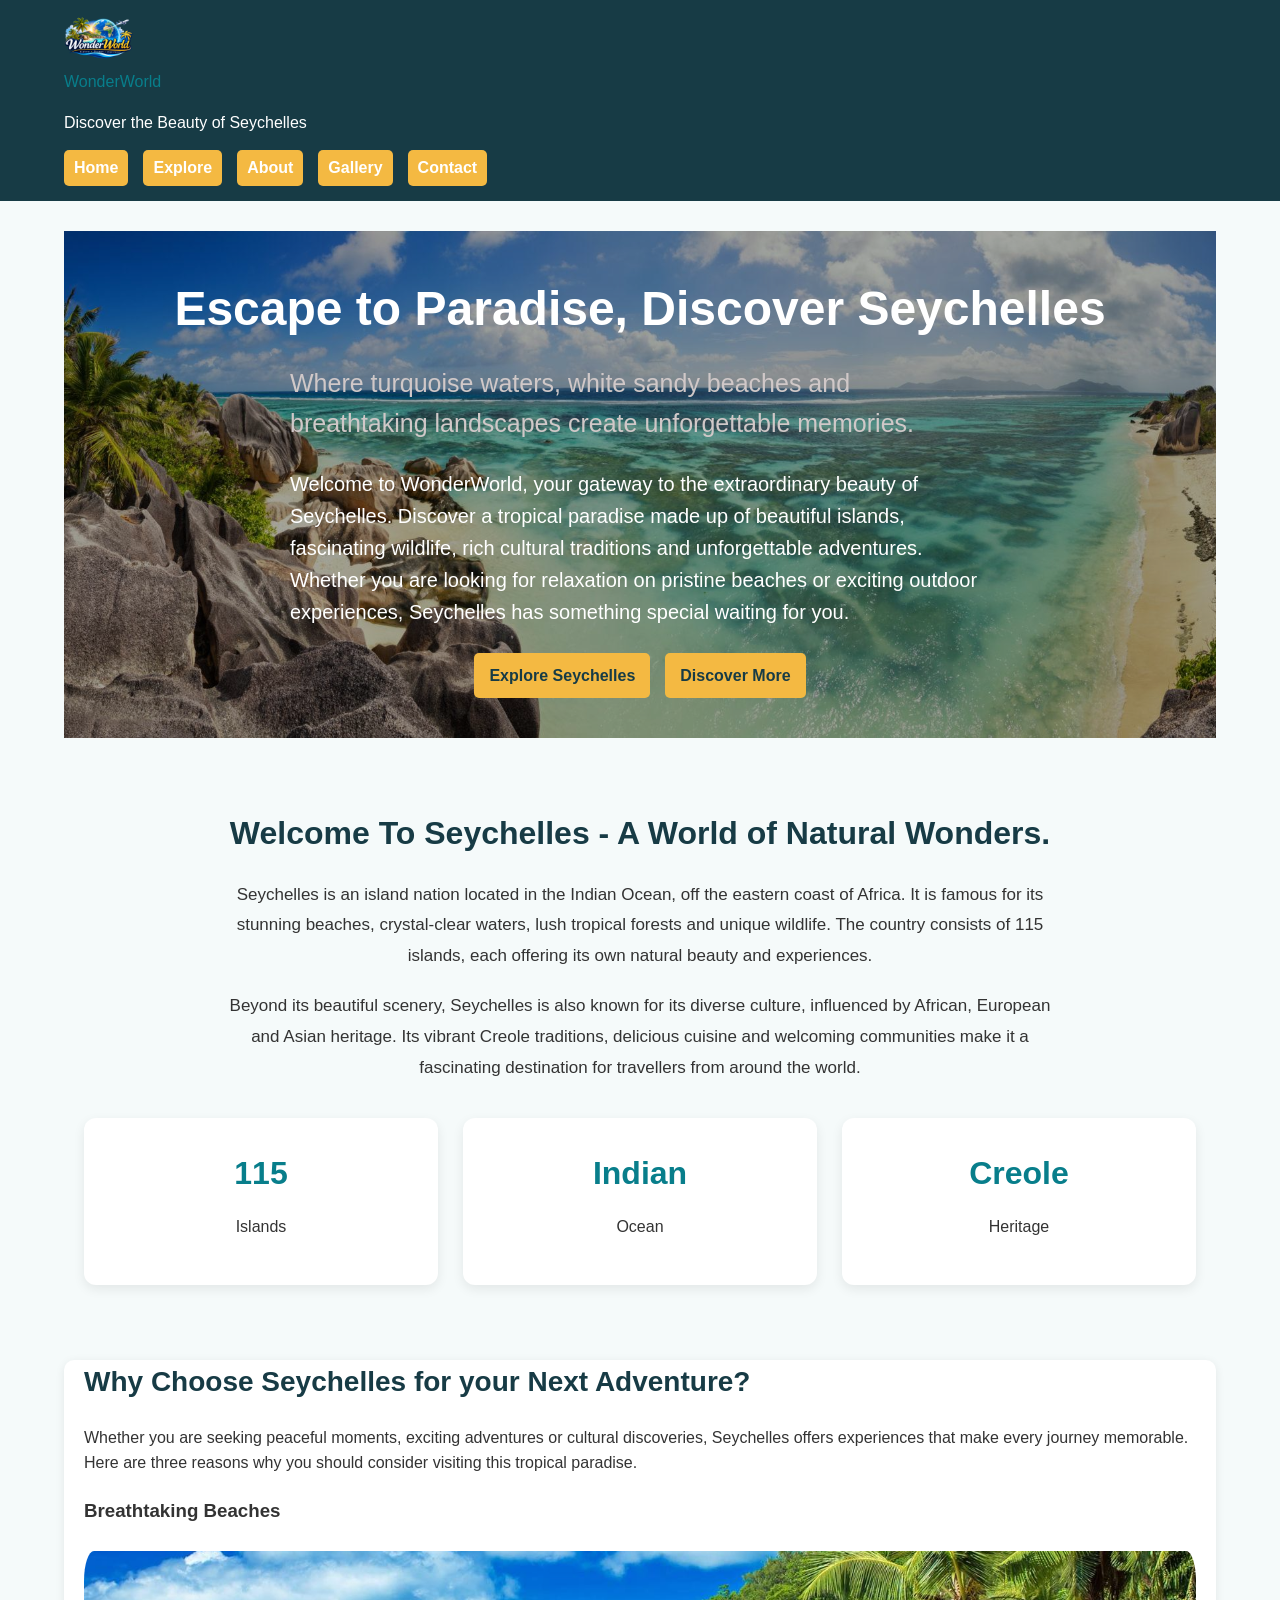
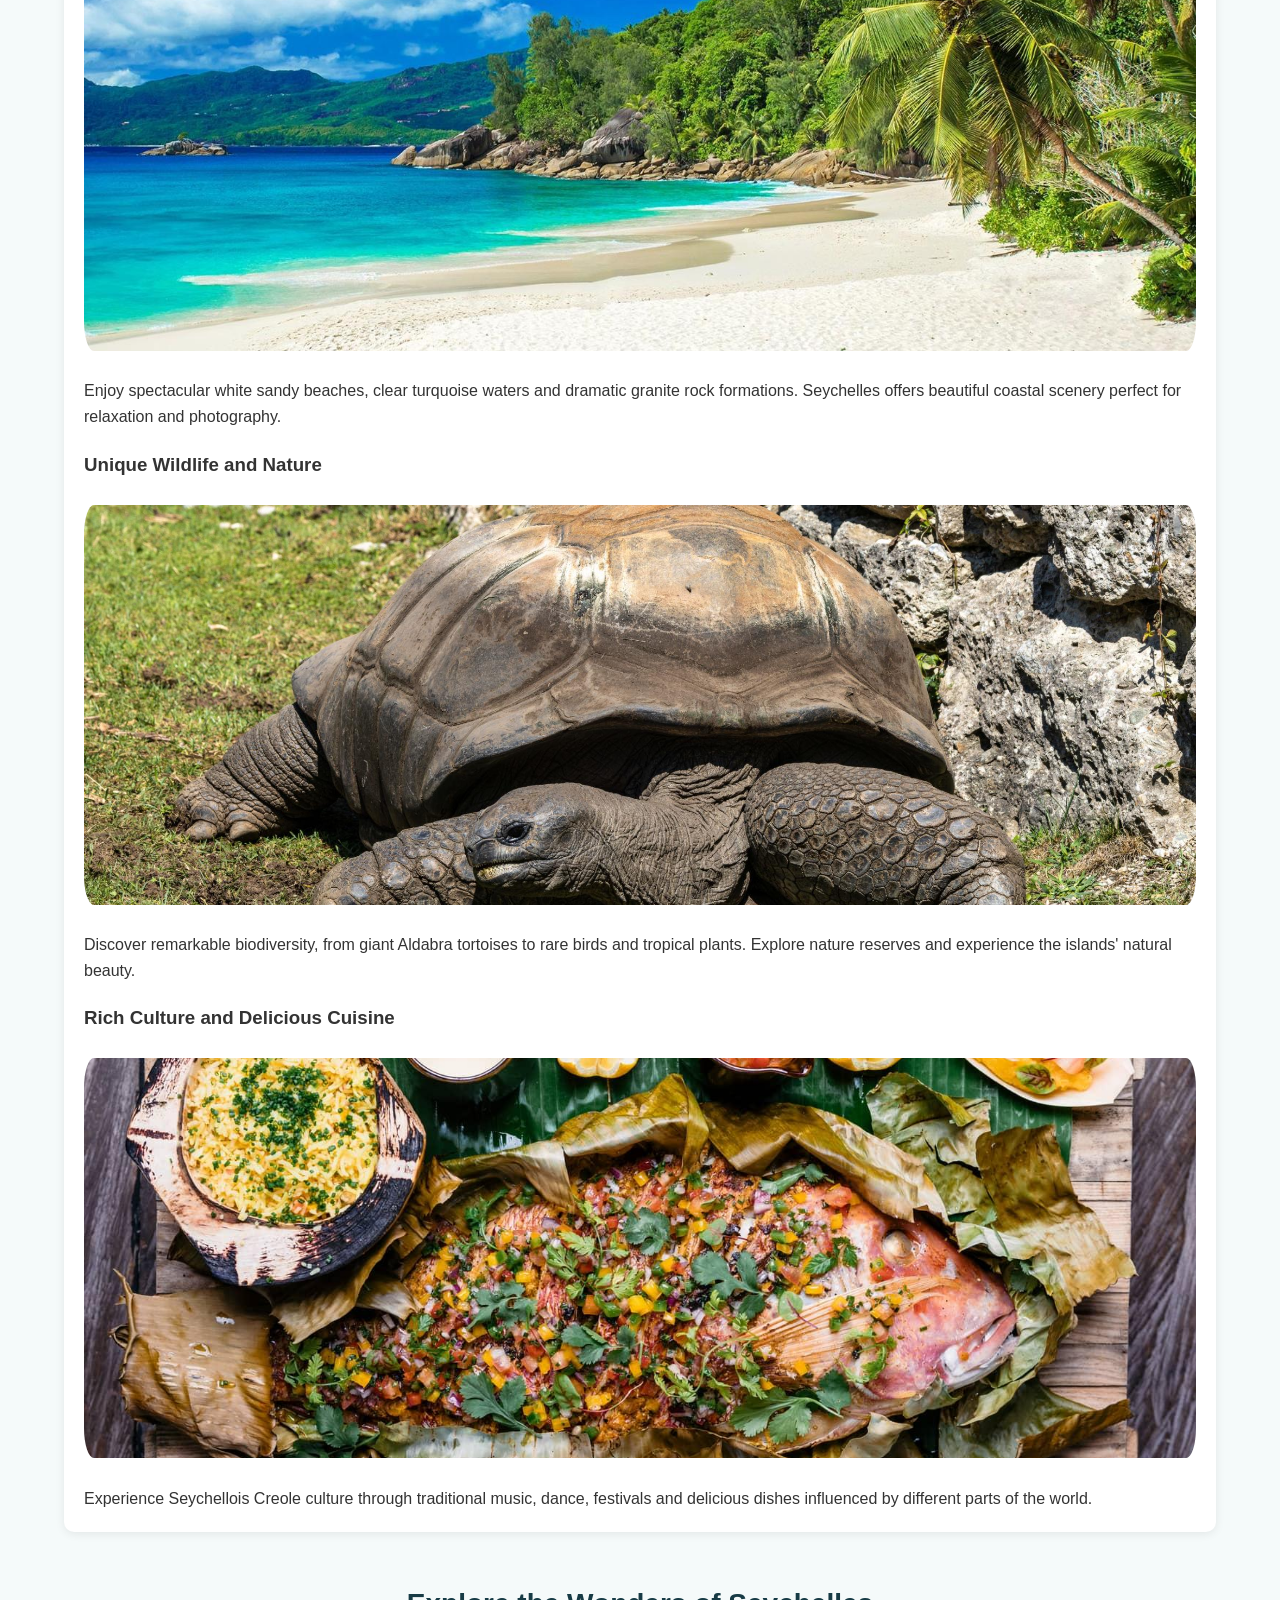
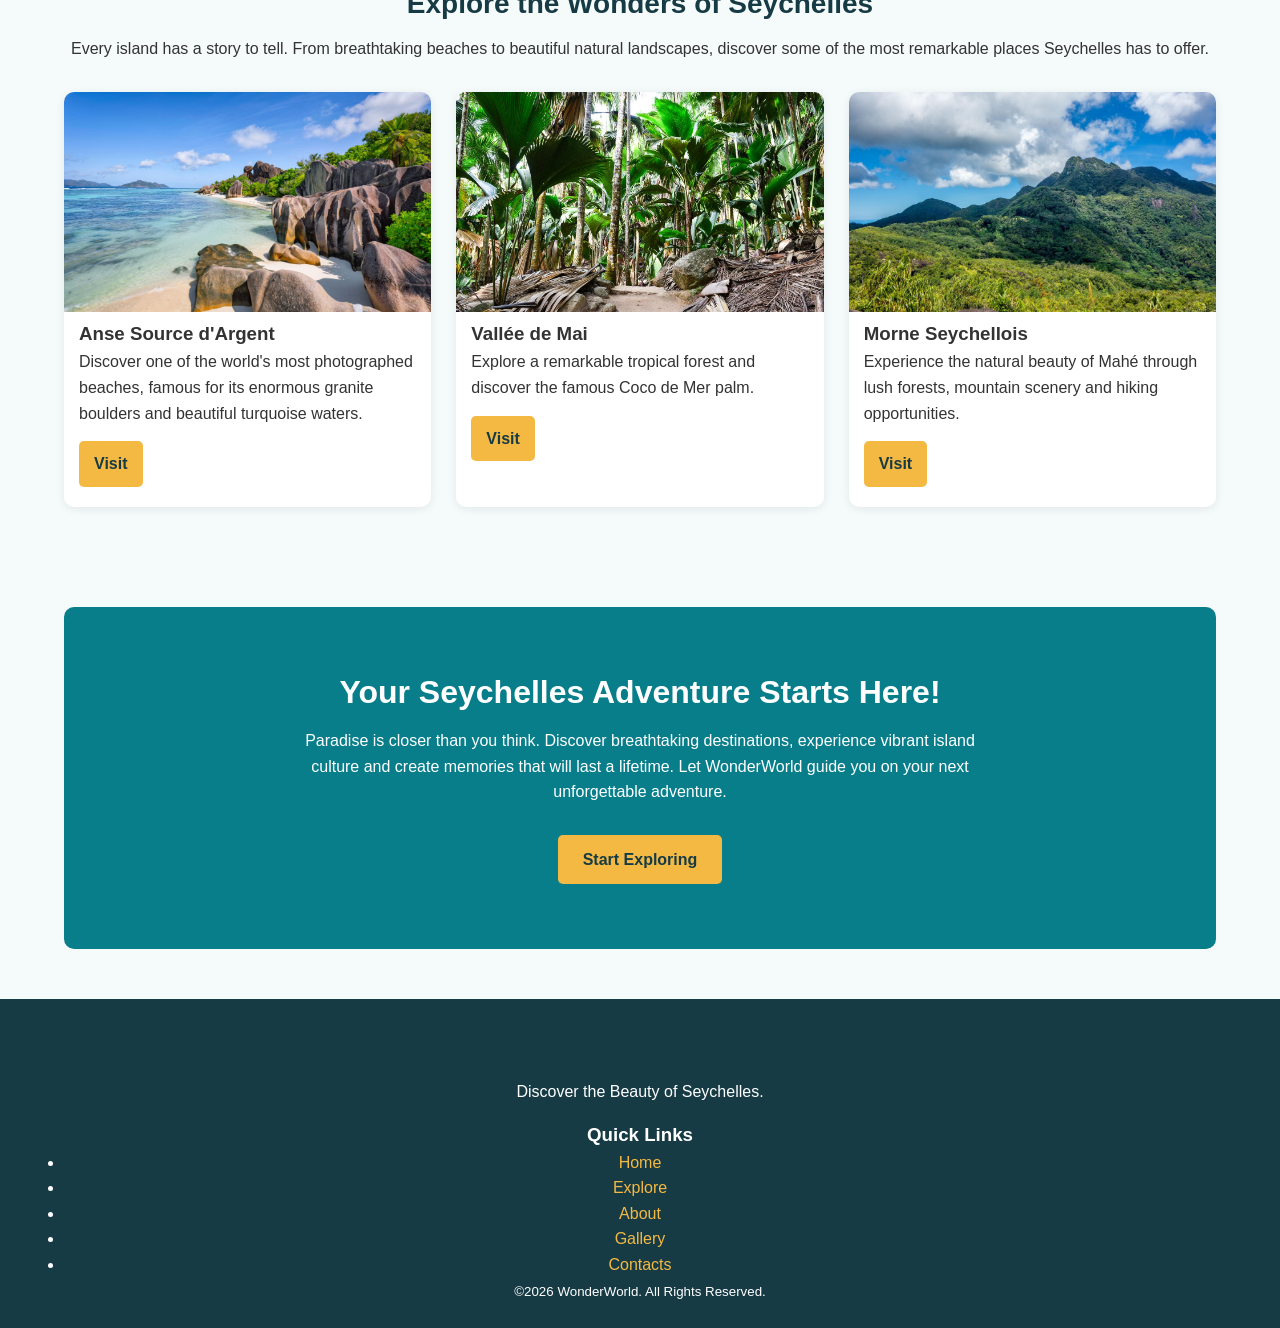
<file: HTML/index.html>
<!DOCTYPE html>
<html lang="en">
<head>
  <meta charset="UTF-8">
  <meta name="viewport" content="width=device-width, initial-scale=1.0">
  <meta name="description" content="Discover the beauty of Seychelles with WonderWorld. Explore stunning beaches, breathtaking landscapes, unique wildlife, local culture and unforgettable adventures.">
  <link rel="icon" type="image/png" href="../images/logo.png">
  <link rel="stylesheet" href="../CSS/style.css">
  <link rel="stylesheet" href="../CSS/home.css">
  <title>WonderWorld | Home</title>
</head>
<body>
  <header>
    <div class="logo">
      <a href="index.html">
        <img src="../images/logo.png" alt="website-logo">
        <p>WonderWorld</p>
      </a>
    </div>
    <p>
      Discover the Beauty of Seychelles
    </p>
    <nav class="navbar">
      <a href="index.html">Home</a>
      <a href="explore.html">Explore</a>
      <a href="about.html">About</a>
      <a href="gallery.html">Gallery</a>
      <a href="contact.html">Contact</a>
    </nav>
  </header>
  <main>
    <section class="first-section">
      <h1>Escape to Paradise, Discover Seychelles</h1>
      <p id="first-p">
        Where turquoise waters, white sandy beaches and breathtaking landscapes create unforgettable memories.
      </p>  
      <p>
        Welcome to WonderWorld, your gateway to the extraordinary beauty of Seychelles. Discover a tropical paradise made up of beautiful islands, fascinating wildlife, rich cultural traditions and unforgettable adventures. Whether you are looking for relaxation on pristine beaches or exciting outdoor experiences, Seychelles has something special waiting for you.
      </p> 
      <div id="btn">
        <a href="explore.html">Explore Seychelles</a>
        <a href="gallery.html">Discover More</a>
      </div>
    </section>
    <section class="second-section">
      <h2>
        Welcome To Seychelles - A World of Natural Wonders.
      </h2>
      <p>
        Seychelles is an island nation located in the Indian Ocean, off the eastern coast of Africa. It is famous for its stunning beaches, crystal-clear waters, lush tropical forests and unique wildlife. The country consists of 115 islands, each offering its own natural beauty and experiences.
      </p>
      <p>
        Beyond its beautiful scenery, Seychelles is also known for its diverse culture, influenced by African, European and Asian heritage. Its vibrant Creole traditions, delicious cuisine and welcoming communities make it a fascinating destination for travellers from around the world.
      </p>
      <div class="facts-container">
        <div>
          <p><span>115</span></p>
          <p>Islands</p>
        </div>
        <div>
          <p><span>Indian</span></p>
          <p>Ocean</p>
        </div>
        <div>
          <p><span>Creole</span></p>
          <p>Heritage</p>
        </div>
      </div>
    </section>
    <section class="third-section">
      <h2>Why Choose Seychelles for your Next Adventure?</h2>
      <p>
        Whether you are seeking peaceful moments, exciting adventures or cultural discoveries, Seychelles offers experiences that make every journey memorable. Here are three reasons why you should consider visiting this tropical paradise.
      </p>
      <div>
        <article>
          <h3>Breathtaking Beaches</h3>
          <img src="../images/breathtaking-beaches.jpg" alt="Beautiful Beaches">
          <p>
            Enjoy spectacular white sandy beaches, clear turquoise waters and dramatic granite rock formations. Seychelles offers beautiful coastal scenery perfect for relaxation and photography.
          </p>
        </article>
        <article>
          <h3>Unique Wildlife and Nature</h3>
          <img src="../images/unique-wild-life.jpg" alt="Unique Wildlife">
          <p>
            Discover remarkable biodiversity, from giant Aldabra tortoises to rare birds and tropical plants. Explore nature reserves and experience the islands' natural beauty.
          </p>
        </article>
        <article>
          <h3>Rich Culture and Delicious Cuisine</h3>
          <img src="../images/delicious-cuisine.jpg" alt="Rich Culture and Cuisine">
          <p>
            Experience Seychellois Creole culture through traditional music, dance, festivals and delicious dishes influenced by different parts of the world.
          </p>
        </article>
      </div>
    </section>
    <section class="forth-section">
      <h2>Explore the Wonders of Seychelles</h2>
      <p>
        Every island has a story to tell. From breathtaking beaches to beautiful natural landscapes, discover some of the most remarkable places Seychelles has to offer.
      </p>
      <div class="cards">
        <article>
          <img src="../images/Anse-Source.jpg" alt="Anse Source d'Argent">
          <div id="subtitle">
            <div>
              <h3>Anse Source d'Argent</h3>
            </div>
            <div>
              <p>
                Discover one of the world's most photographed beaches, famous for its enormous granite boulders and beautiful turquoise waters.
              </p>
            </div>
            <a href="explore.html#first-image">Visit</a>
          </div>
        </article>
        <article>
          <img src="../images/May-valley.jpg" alt="Vallée de Mai">
          <div id="subtitle">
            <div>
              <h3>Vallée de Mai</h3>
            </div>
            <div>
              <p>
                Explore a remarkable tropical forest and discover the famous Coco de Mer palm.
              </p>
            </div>
            <a href="explore.html#second-image">Visit</a>
          </div>
        </article>
        <article>
          <img src="../images/Morne-park.jpg" alt="Morne Seychoillois National Park">
          <div id="subtitle">
            <div>
              <h3>Morne Seychellois</h3>
            </div>
            <div>
              <p>
                Experience the natural beauty of Mahé through lush forests, mountain scenery and hiking opportunities.
              </p>
            </div>
            <a href="explore.html#third-image">Visit</a>
            </div>
        </article>
      </div>
    </section>
    <section class="fifth-section">
      <h2>Your Seychelles Adventure Starts Here!</h2>
      <p>
        Paradise is closer than you think. Discover breathtaking destinations, experience vibrant island culture and create memories that will last a lifetime. Let WonderWorld guide you on your next unforgettable adventure.
      </p>
      <a href="explore.html">Start Exploring</a>
    </section>
  </main>
  <footer>
      <div>
        <h2>WonderWorld</h2>
        <p>Discover the Beauty of Seychelles.</p>
        <h3>Quick Links</h3>
        <div>
          <ul>
            <li>
              <a href="index.html">Home</a>
            </li>
            <li>
              <a href="explore.html">Explore</a>
            </li>
            <li>
              <a href="about.html">About</a>
            </li>
            <li>
              <a href="gallery.html">Gallery</a>
            </li>
            <li>
              <a href="contact.html">Contacts</a>
            </li>
          </ul>
        </div>
        <small>&copy;2026 WonderWorld. All Rights Reserved.</small>
      </div>
    </footer>
</body>
</html>
</file>
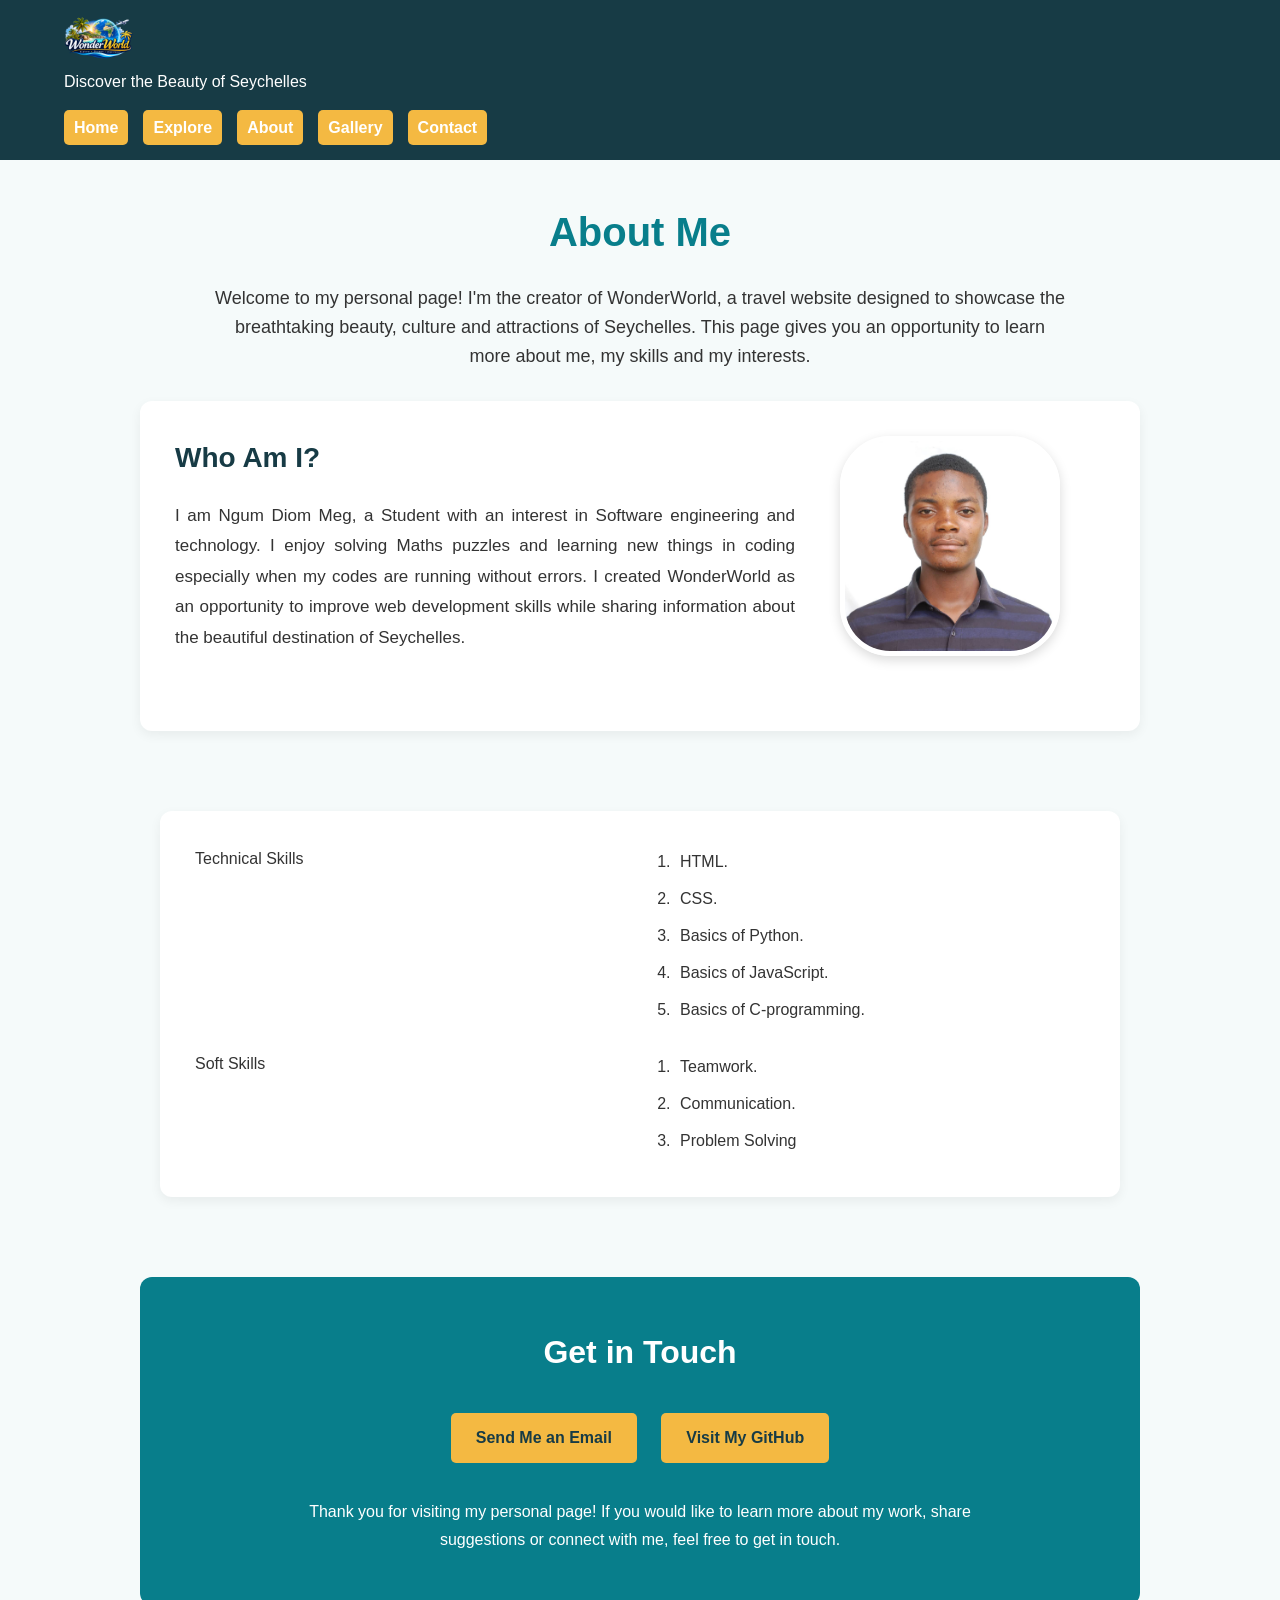
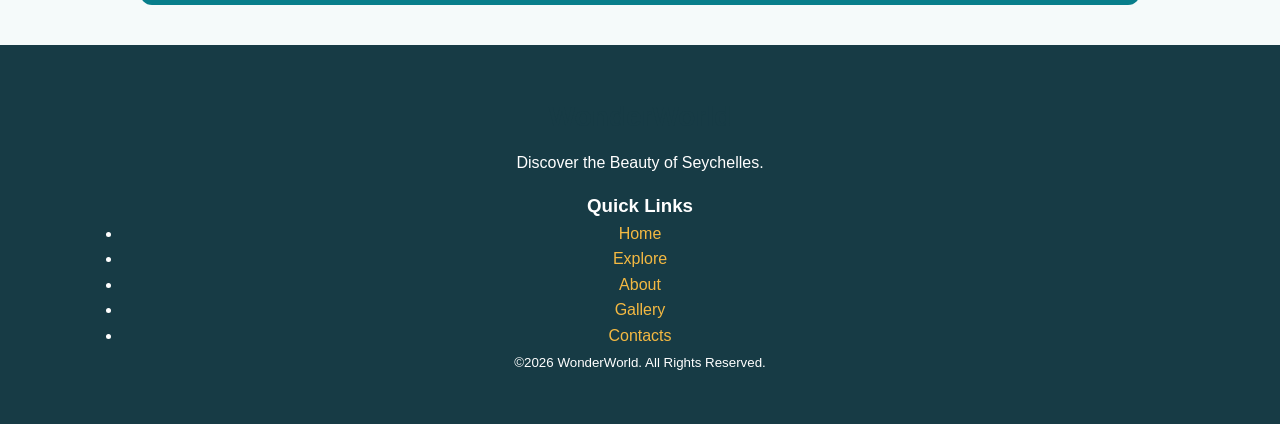
<file: HTML/about.html>
<!DOCTYPE html>
<html lang="en">
<head>
  <meta charset="UTF-8">
  <meta name="viewport" content="width=device-width, initial-scale=1.0">
  <meta name="description" content="Discover the beauty of Seychelles with WonderWorld. Explore stunning beaches, breathtaking landscapes, unique wildlife, local culture and unforgettable adventures.">
  <link rel="icon" type="image/png" href="../images/logo.png">
  <link rel="stylesheet" href="../CSS/style.css">
  <link rel="stylesheet" href="../CSS/about.css">
  <title>WonderWorld | About</title>
</head>
<body>
  <header>
    <a href="index.html">
      <img src="../images/logo.png" alt="website-logo" width="200px">
    </a>
    <p>
      Discover the Beauty of Seychelles
    </p>
    <nav class="navbar">
      <a href="index.html">Home</a>
      <a href="explore.html">Explore</a>
      <a href="about.html">About</a>
      <a href="gallery.html">Gallery</a>
      <a href="contact.html">Contact</a>
    </nav>
  </header>
  <main>
    <h1>About Me</h1>
    <p>
      Welcome to my personal page! I'm the creator of WonderWorld, a travel website designed to showcase the breathtaking beauty, culture and attractions of Seychelles. This page gives you an opportunity to learn more about me, my skills and my interests.
    </p>
    <section class="first-section">
      <div>
        <div>
          <h2>Who Am I?</h2>
          <p>
            I am Ngum Diom Meg, a Student with an interest in Software engineering and technology. I enjoy solving Maths puzzles and learning new things in coding especially when my codes are running without errors. I created WonderWorld as an opportunity to improve web development skills while sharing information about the beautiful destination of Seychelles.
          </p>
        </div>
        <div>
          <img src="../images/My-photo.jpg" alt="A photo of the author" class="profile-photo">
        </div>
      </div>
    </section>
    <section class="second-section">
      <div>
        <p>Technical Skills</p>
        <ol>
          <li>HTML.</li>
          <li>CSS.</li>
          <li>Basics of Python.</li>
          <li>Basics of JavaScript.</li>
          <li>Basics of C-programming.</li>
        </ol>
        <p>Soft Skills</p>
        <ol>
          <li>Teamwork.</li>
          <li>Communication.</li>
          <li>Problem Solving</li>
        </ol>
      </div>
    </section>
    <section class="third-section">
      <h2>Get in Touch</h2>
      <div>
        <a href="mailto:dngum1@alustudent.com">Send Me an Email</a>
        <a href="https://github.com/Meg-Diom" target="_blank" rel="noopener noreferrer">Visit My GitHub</a>
        <p>
          Thank you for visiting my personal page! If you would like to learn more about my work, share suggestions or connect with me, feel free to get in touch. 
        </p>
      </div>
    </section>
  </main>
  <footer>
    <footer>
      <div>
        <h2>WonderWorld</h2>
        <p>Discover the Beauty of Seychelles.</p>
        <h3>Quick Links</h3>
        <div>
          <ul>
            <li>
              <a href="index.html">Home</a>
            </li>
            <li>
              <a href="explore.html">Explore</a>
            </li>
            <li>
              <a href="about.html">About</a>
            </li>
            <li>
              <a href="gallery.html">Gallery</a>
            </li>
            <li>
              <a href="contact.html">Contacts</a>
            </li>
          </ul>
        </div>
        <small>&copy;2026 WonderWorld. All Rights Reserved.</small>
      </div>
  </footer>
</body>
</html>
</file>
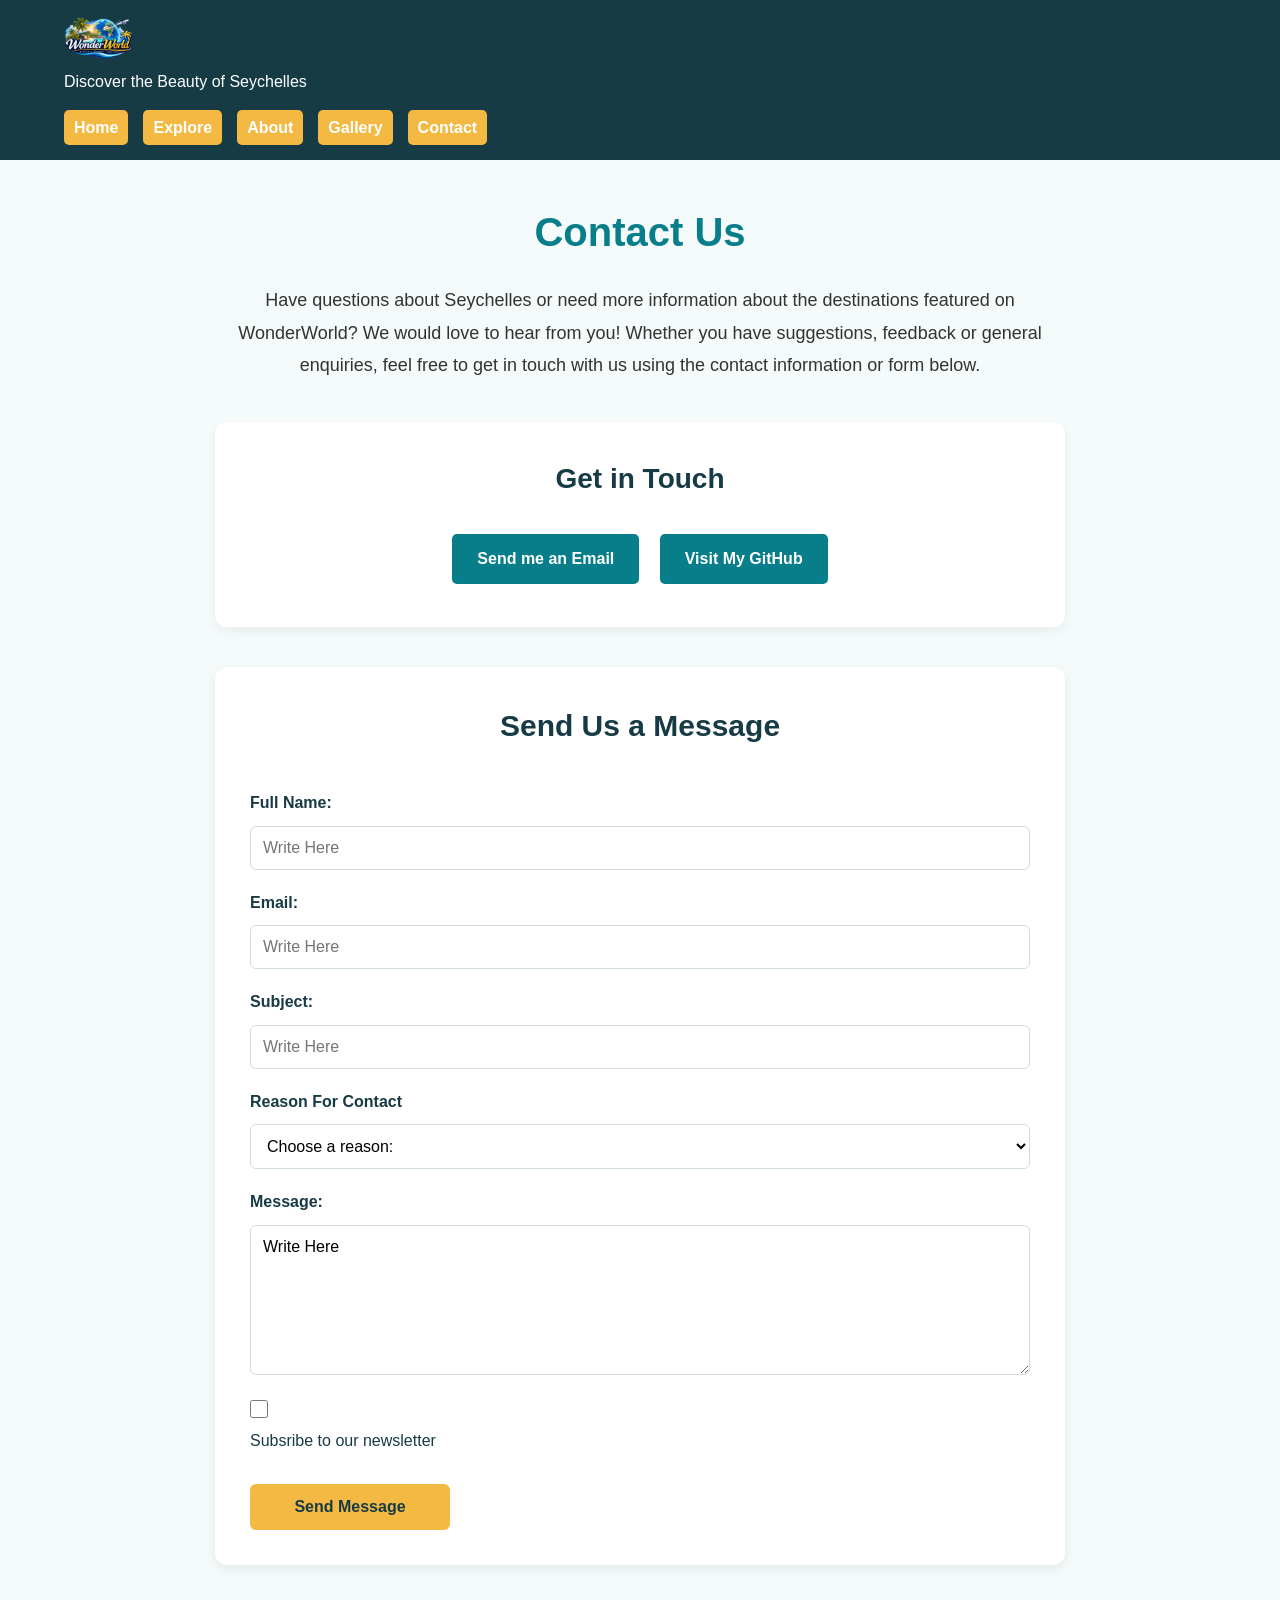
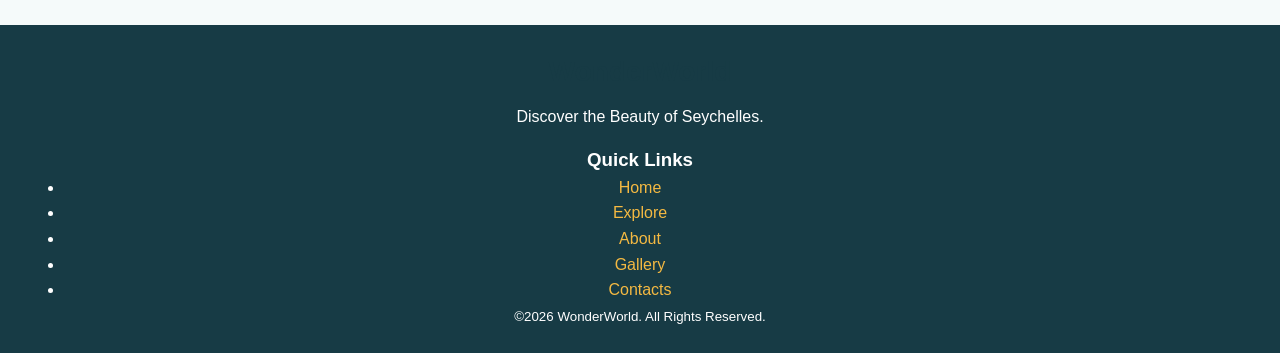
<file: HTML/contact.html>
<!DOCTYPE html>
<html lang="en">
<head>
  <meta charset="UTF-8">
  <meta name="viewport" content="width=device-width, initial-scale=1.0">
  <meta name="description" content="Discover the beauty of Seychelles with WonderWorld. Explore stunning beaches, breathtaking landscapes, unique wildlife, local culture and unforgettable adventures.">
  <link rel="icon" type="image/png" href="../images/logo.png">
  <link rel="stylesheet" href="../CSS/style.css">
  <link rel="stylesheet" href="../CSS/contact.css">
  <title>WonderWorld | Contact</title>
</head>
<body>
  <header>
    <a href="index.html">
      <img src="../images/logo.png" alt="website-logo">
    </a>
    <p>
      Discover the Beauty of Seychelles
    </p>
    <nav class="navbar">
      <a href="index.html">Home</a>
      <a href="explore.html">Explore</a>
      <a href="about.html">About</a>
      <a href="gallery.html">Gallery</a>
      <a href="contact.html">Contact</a>
    </nav>
  </header>
	<main>
		<h1>Contact Us</h1>
		<p>
			Have questions about Seychelles or need more information about the destinations featured on WonderWorld? We would love to hear from you! Whether you have suggestions, feedback or general enquiries, feel free to get in touch with us using the contact information or form below.
		</p>
		<section class="first-section">
			<h2>Get in Touch</h2>
			<div>
				<a href="mailto:d.ngum1@alustudent.com">Send me an Email</a>
				<a href="https://github.com/Meg-Diom">Visit My GitHub</a>
			</div>
		</section>
		<section class="second-section">
			<h2>Send Us a Message</h2>
			<form action="/register" method="post">
				<section>
          <label for="fullname">Full Name: </label>
          <input type="text" id="fullname" name="fullname" placeholder="Write Here" required>
          <label for="email">Email: </label>
          <input type="email" id="email"  name="email" placeholder="Write Here" required>
          <label for="subject">Subject: </label>
          <input type="text" id="subject" name="subject" placeholder="Write Here" required>
          <label for="select">Reason For Contact</label>
          <select id="select" name="select" required>
            <option value="" selected disabled>Choose a reason: </option>
            <option value="general-enquiry">General Enquiry</option>
            <option value="website-feedback">Website Feedback</option>
            <option value="travel-information">Travel Information</option>
            <option value="Suggestion">Suggestions</option>
            <option value="other">Other</option>
          </select>
          <label for="message">Message: </label>
          <textarea id="message" name="message" rows="6" cols="20" required>Write Here</textarea>
          <input type="checkbox" id="newsletter" name="newsletter">
          <label for="newsletter">Subsribe to our newsletter</label>
          <button type="submit">Send Message</button>
        </section>
			</form>
		</section>
	</main>
	<footer>
		<div>
        <h2>WonderWorld</h2>
        <p>Discover the Beauty of Seychelles.</p>
        <h3>Quick Links</h3>
        <div>
          <ul>
            <li>
              <a href="index.html">Home</a>
            </li>
            <li>
              <a href="explore.html">Explore</a>
            </li>
            <li>
              <a href="about.html">About</a>
            </li>
            <li>
              <a href="gallery.html">Gallery</a>
            </li>
            <li>
              <a href="contact.html">Contacts</a>
            </li>
          </ul>
        </div>
        <small>&copy;2026 WonderWorld. All Rights Reserved.</small>
      </div>
	</footer>
</body>
</html>
</file>
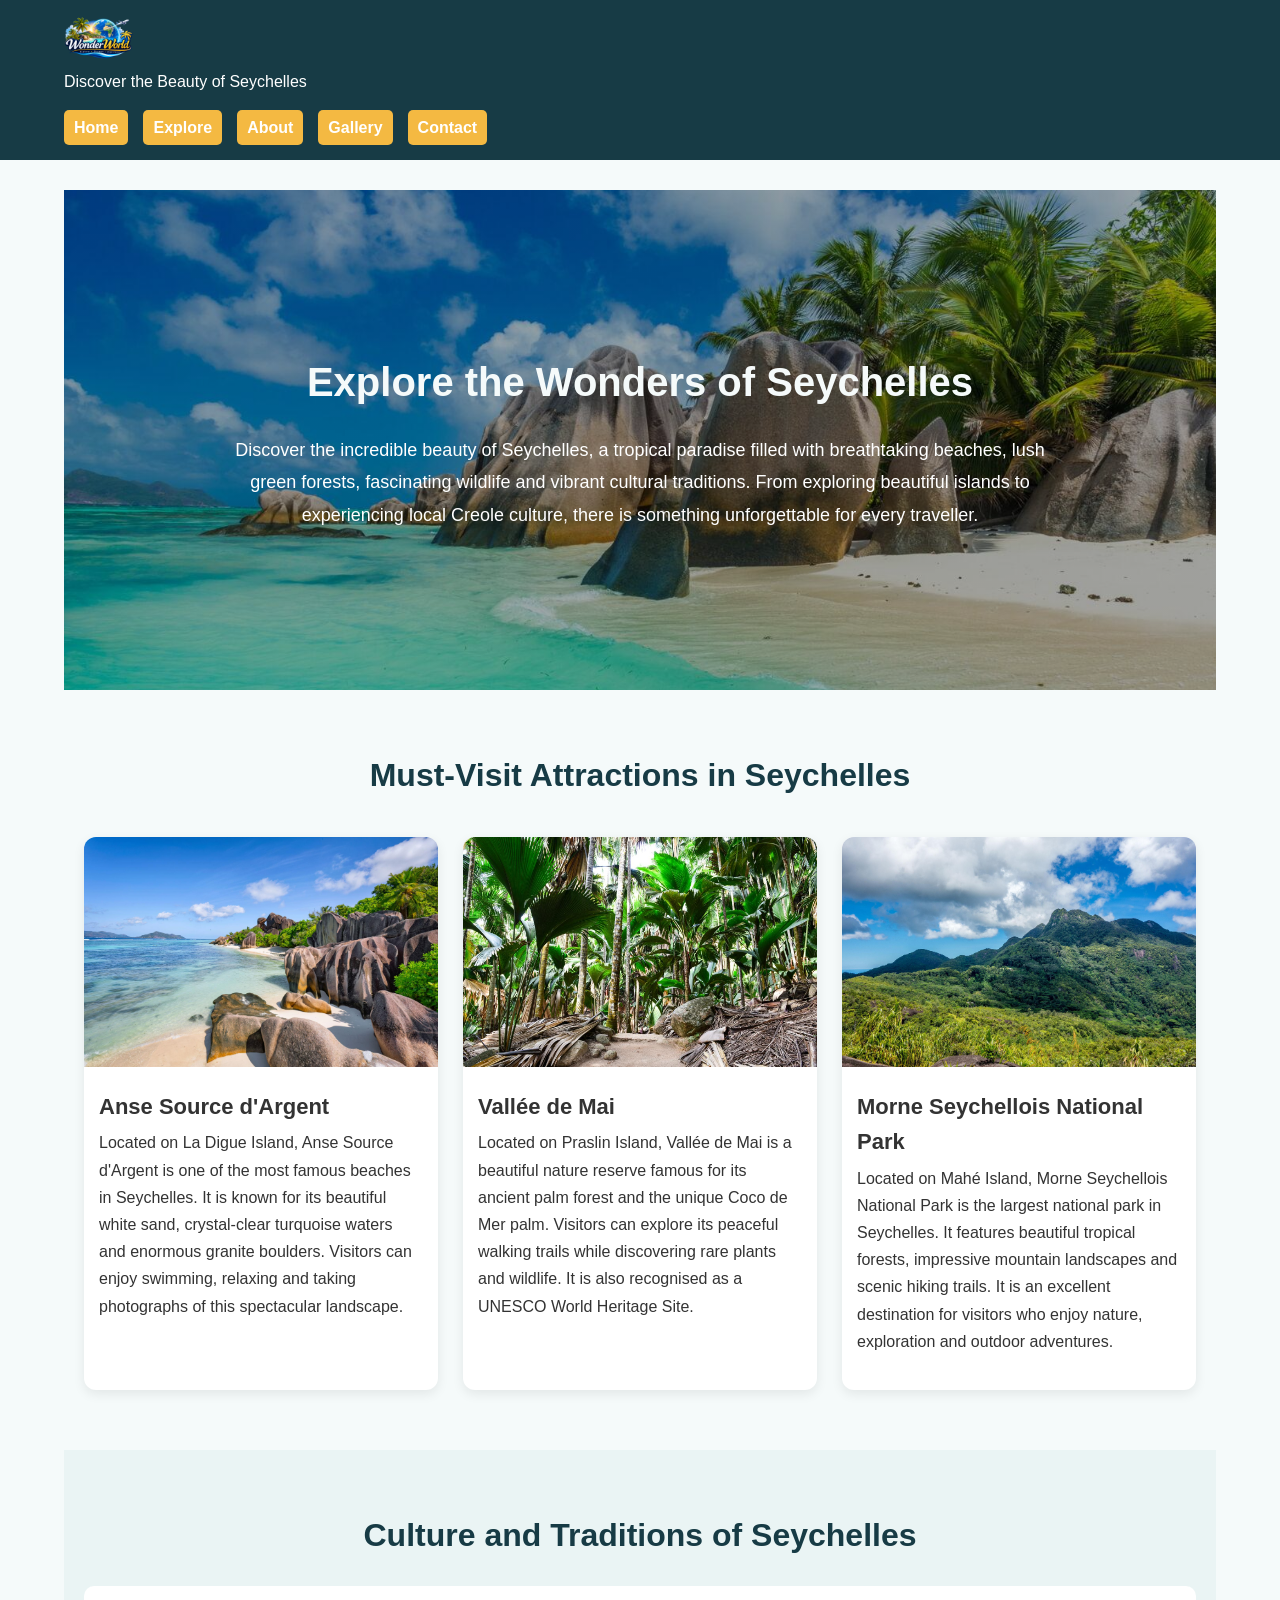
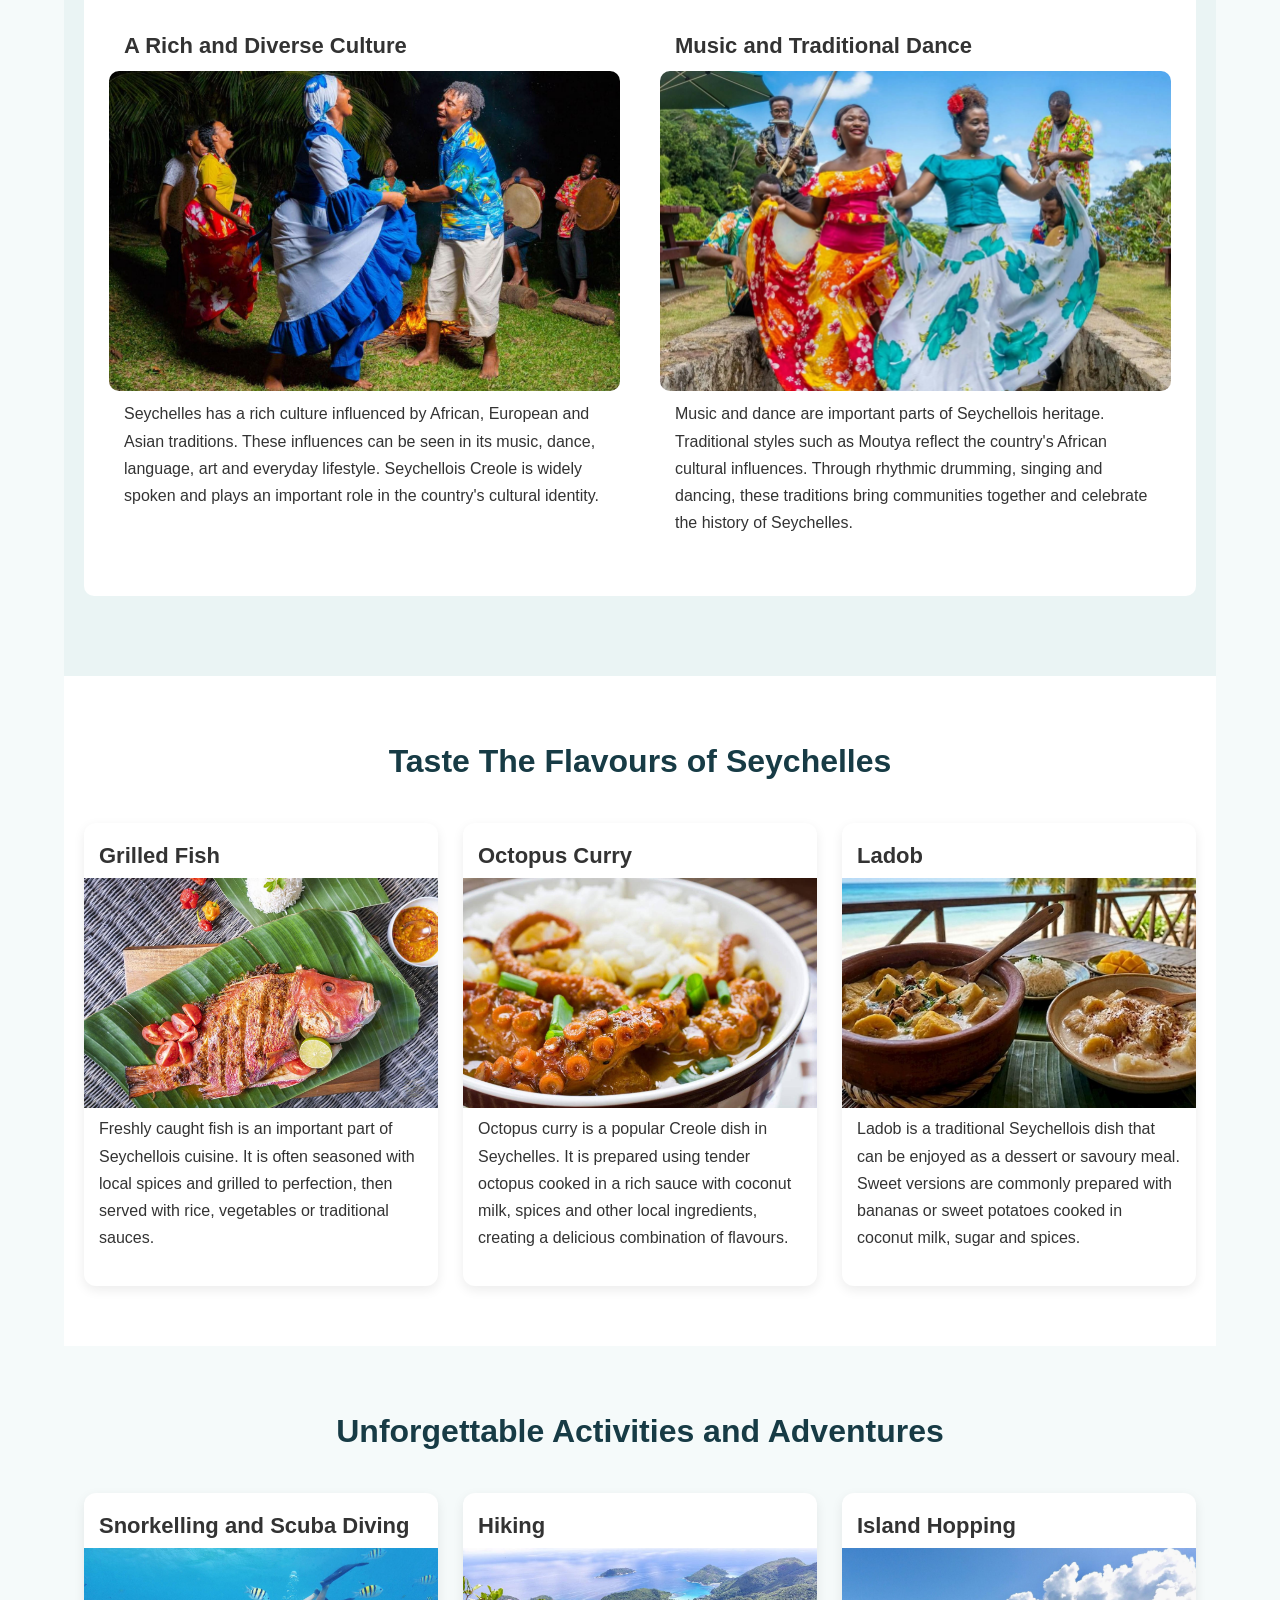
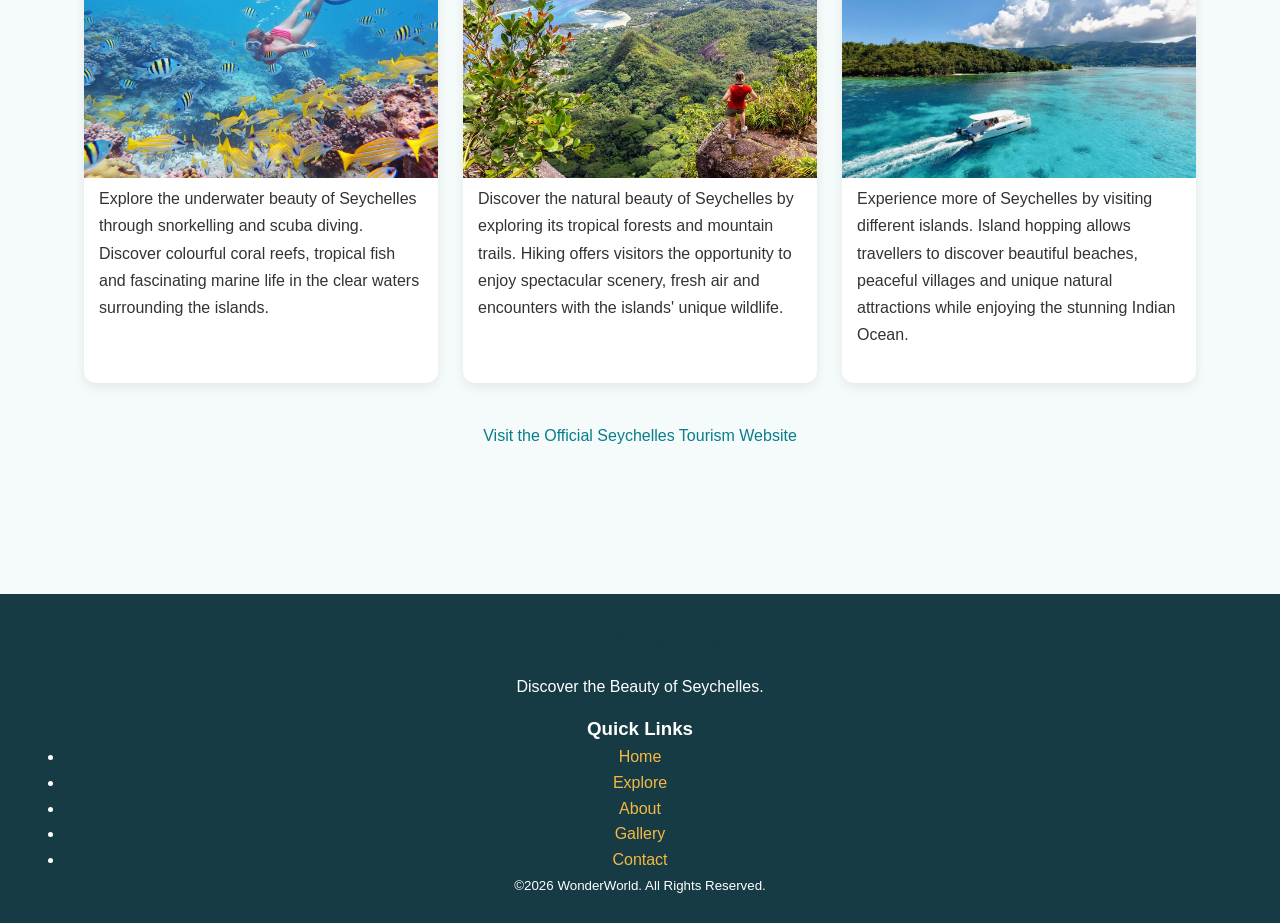
<file: HTML/explore.html>
<!DOCTYPE html>
<html lang="en">
<head>
  <meta charset="UTF-8">
  <meta name="viewport" content="width=device-width, initial-scale=1.0">
  <meta name="description" content="Discover the beauty of Seychelles with WonderWorld. Explore stunning beaches, breathtaking landscapes, unique wildlife, local culture and unforgettable adventures.">
  <link rel="icon" type="image/png" href="../images/logo.png">
  <link rel="stylesheet" href="../CSS/style.css">
  <link rel="stylesheet" href="../CSS/explore.css">
  <title>WonderWorld | Explore</title>
</head>
<body>
  <header>
    <a href="index.html">
    <img src="../images/logo.png" alt="website-logo" width="200px">
    </a>
    <p>
    Discover the Beauty of Seychelles
    </p>
    <nav class="navbar">
    <a href="index.html">Home</a>
    <a href="explore.html">Explore</a>
    <a href="about.html">About</a>
    <a href="gallery.html">Gallery</a>
    <a href="contact.html">Contact</a>
    </nav>
  </header>
  <main>
    <section class="first-section">
      <h1>Explore the Wonders of Seychelles</h1>
      <p>
        Discover the incredible beauty of Seychelles, a tropical paradise filled with breathtaking beaches, lush green forests, fascinating wildlife and vibrant cultural traditions. From exploring beautiful islands to experiencing local Creole culture, there is something unforgettable for every traveller.
      </p>
    </section>
    <section class="second-section">
      <h2>Must-Visit Attractions in Seychelles</h2>
      <div>
        <article>
          <img src="../images/Anse-Source.jpg" alt="Anse Source d'Argent" id="first-image">
          <h3>Anse Source d'Argent</h3>
          <p>
            Located on La Digue Island, Anse Source d'Argent is one of the most famous beaches in Seychelles. It is known for its beautiful white sand, crystal-clear turquoise waters and enormous granite boulders. Visitors can enjoy swimming, relaxing and taking photographs of this spectacular landscape.
          </p>
        </article>
        <article>
          <img src="../images/May-valley.jpg" alt="Vallée de Mai" id="second-image">
          <h3>Vallée de Mai</h3>
          <p>
            Located on Praslin Island, Vallée de Mai is a beautiful nature reserve famous for its ancient palm forest and the unique Coco de Mer palm. Visitors can explore its peaceful walking trails while discovering rare plants and wildlife. It is also recognised as a UNESCO World Heritage Site.
          </p>
        </article>
        <article>
          <img src="../images/Morne-park.jpg" alt="Morne Seychellois National Park" id="third-image">
          <h3>Morne Seychellois National Park</h3>
          <p>
            Located on Mahé Island, Morne Seychellois National Park is the largest national park in Seychelles. It features beautiful tropical forests, impressive mountain landscapes and scenic hiking trails. It is an excellent destination for visitors who enjoy nature, exploration and outdoor adventures.
          </p>
        </article>
      </div>
    </section>
    <section class="third-section">
      <h2>Culture and Traditions of Seychelles</h2>
      <div>
        <article>
          <h3>A Rich and Diverse Culture</h3>
          <img src="../images/rich-culture.jpg" alt="Rich culture of Seychelles">
          <p>
            Seychelles has a rich culture influenced by African, European and Asian traditions. These influences can be seen in its music, dance, language, art and everyday lifestyle. Seychellois Creole is widely spoken and plays an important role in the country's cultural identity.
          </p>
        </article>
        <article>
          <h3>Music and Traditional Dance</h3>
          <img src="../images/traditional-dance.jpg" alt="People dancing a traditionam Dance">
          <p>
            Music and dance are important parts of Seychellois heritage. Traditional styles such as Moutya reflect the country's African cultural influences. Through rhythmic drumming, singing and dancing, these traditions bring communities together and celebrate the history of Seychelles.
          </p>
        </article>
      </div>
    </section>
    <section class="fourth-section">
      <h2>Taste The Flavours of Seychelles</h2>
      <div>
        <article>
          <h3>Grilled Fish</h3>
          <img src="../images/grilled-fish.jpg" alt="Grilled Fish">
          <p>
            Freshly caught fish is an important part of Seychellois cuisine. It is often seasoned with local spices and grilled to perfection, then served with rice, vegetables or traditional sauces.
          </p>
        </article>
        <article>
          <h3>Octopus Curry</h3>
          <img src="../images/octopus-curry.jpg" alt="Octopus Curry">
          <p>
            Octopus curry is a popular Creole dish in Seychelles. It is prepared using tender octopus cooked in a rich sauce with coconut milk, spices and other local ingredients, creating a delicious combination of flavours.
          </p>
        </article>
        <article>
          <h3>Ladob</h3>
          <img src="../images/ladob.jpg" alt="Ladob">
          <p>
            Ladob is a traditional Seychellois dish that can be enjoyed as a dessert or savoury meal. Sweet versions are commonly prepared with bananas or sweet potatoes cooked in coconut milk, sugar and spices.
          </p>
        </article>
      </div>
    </section>
    <section class="fifth-section">
      <h2>Unforgettable Activities and Adventures</h2>
      <div>
        <article>
          <h3>Snorkelling and Scuba Diving</h3>
          <img src="../images/scuba-diving.jpg" alt="Scuba Diving and Snorkelling">
          <p>
            Explore the underwater beauty of Seychelles through snorkelling and scuba diving. Discover colourful coral reefs, tropical fish and fascinating marine life in the clear waters surrounding the islands.
          </p>
        </article>
        <article>
          <h3>Hiking</h3>
          <img src="../images/Hiking.jpg" alt="Hiking">
          <p>
            Discover the natural beauty of Seychelles by exploring its tropical forests and mountain trails. Hiking offers visitors the opportunity to enjoy spectacular scenery, fresh air and encounters with the islands' unique wildlife.
          </p>
        </article>
        <article>
          <h3>Island Hopping</h3>
          <img src="../images/island-hopping.jpg" alt="Island Hopping">
          <p>
            Experience more of Seychelles by visiting different islands. Island hopping allows travellers to discover beautiful beaches, peaceful villages and unique natural attractions while enjoying the stunning Indian Ocean.
          </p>
        </article>
      </div>
      <p>
        <a href="https://www.seychelles.com/" target="_blank" rel="noopener noreferrer" >Visit the Official Seychelles Tourism Website</a>
      </p>
    </section>
  </main>
  <footer>
    <div>
        <h2>WonderWorld</h2>
        <p>Discover the Beauty of Seychelles.</p>
        <h3>Quick Links</h3>
        <div>
          <ul>
            <li>
              <a href="index.html">Home</a>
            </li>
            <li>
              <a href="explore.html">Explore</a>
            </li>
            <li>
              <a href="about.html">About</a>
            </li>
            <li>
              <a href="gallery.html">Gallery</a>
            </li>
            <li>
              <a href="contact.html">Contact</a>
            </li>
          </ul>
        </div>
        <small>&copy;2026 WonderWorld. All Rights Reserved.</small>
      </div>
  </footer>
</body>
</html>
</file>
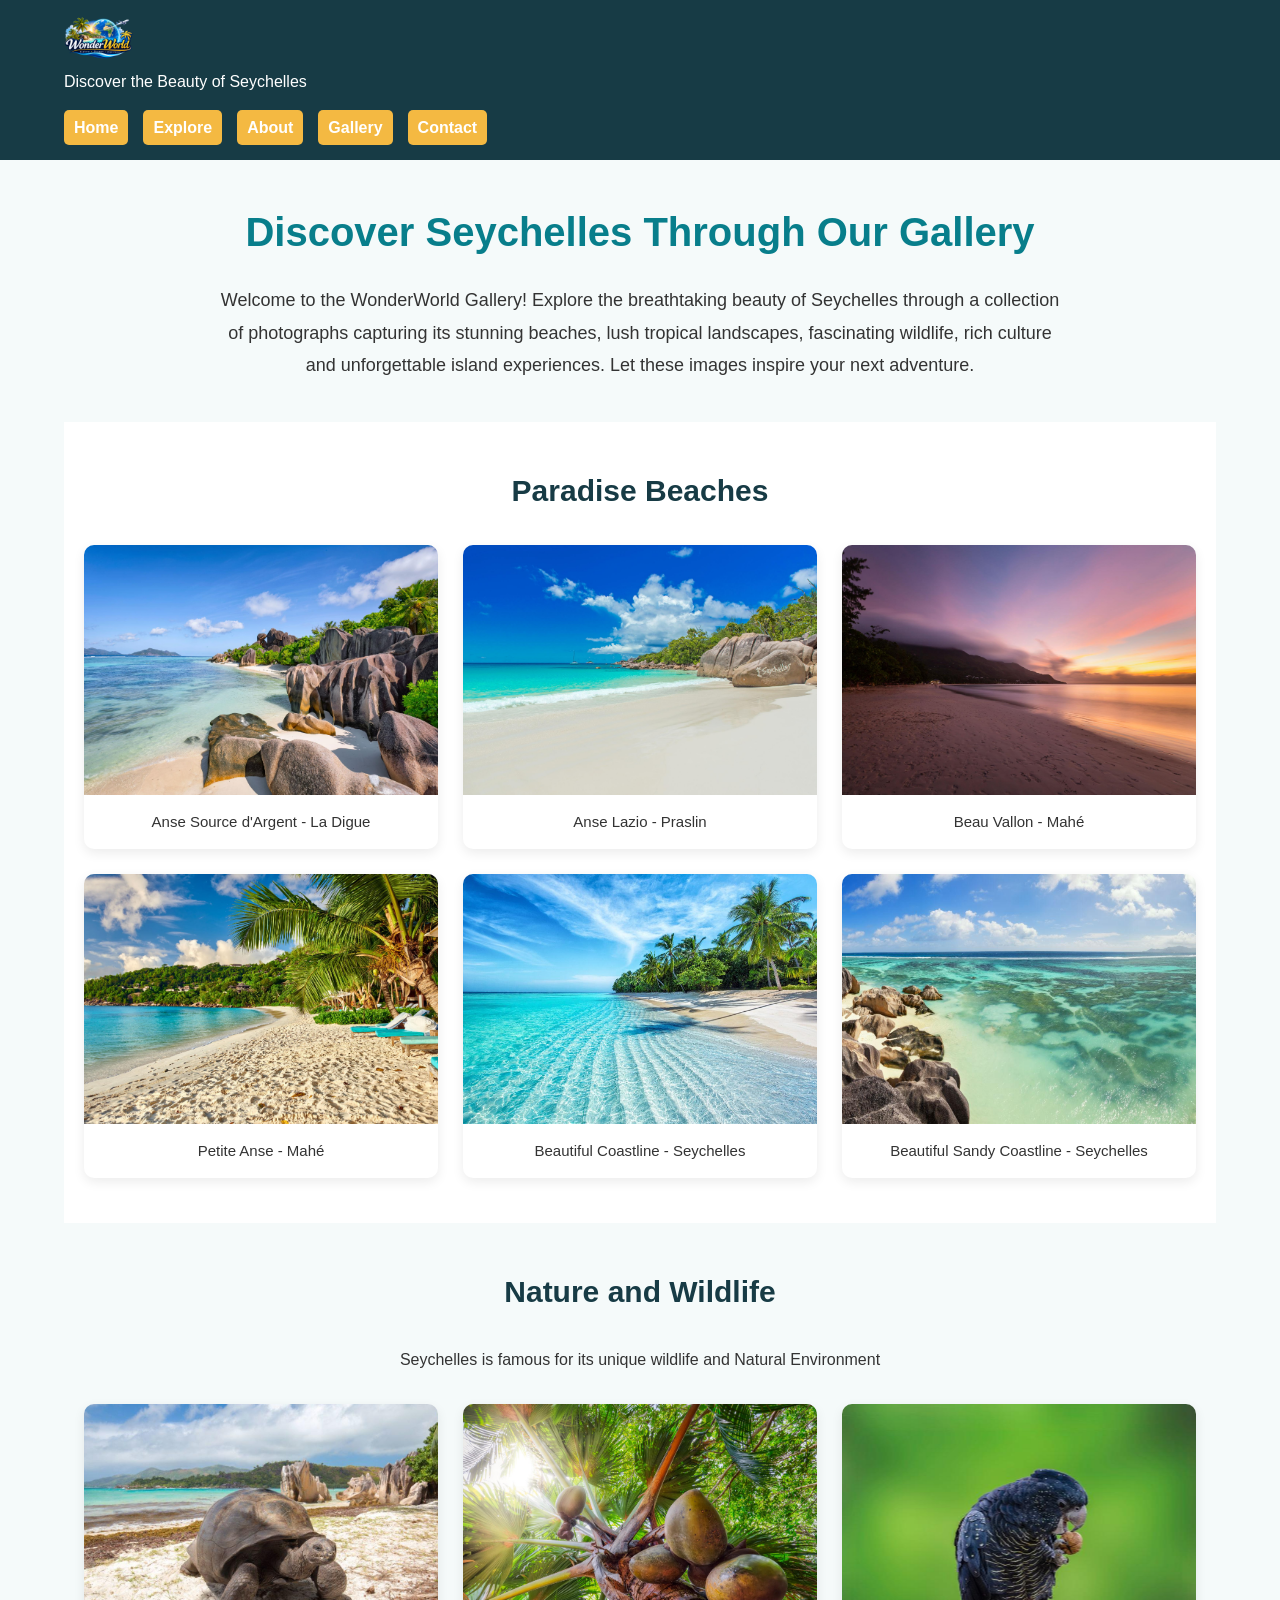
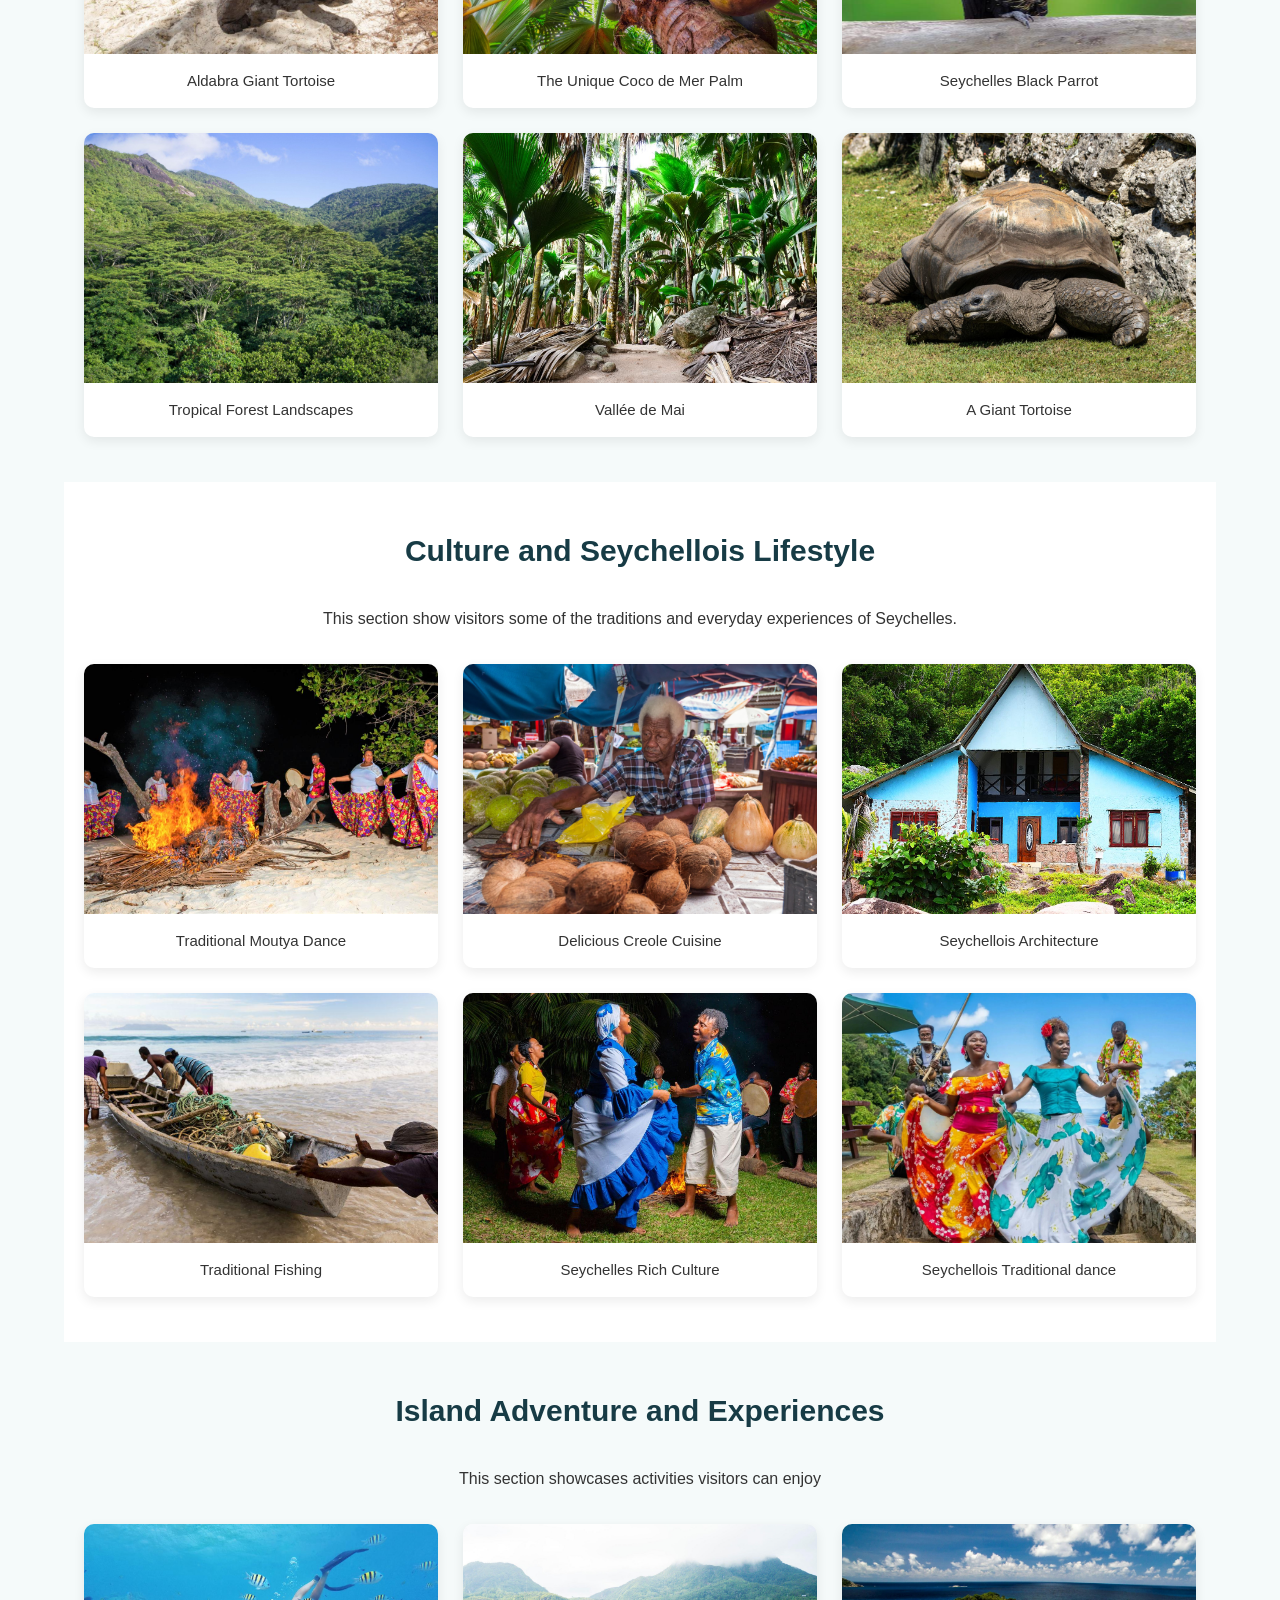
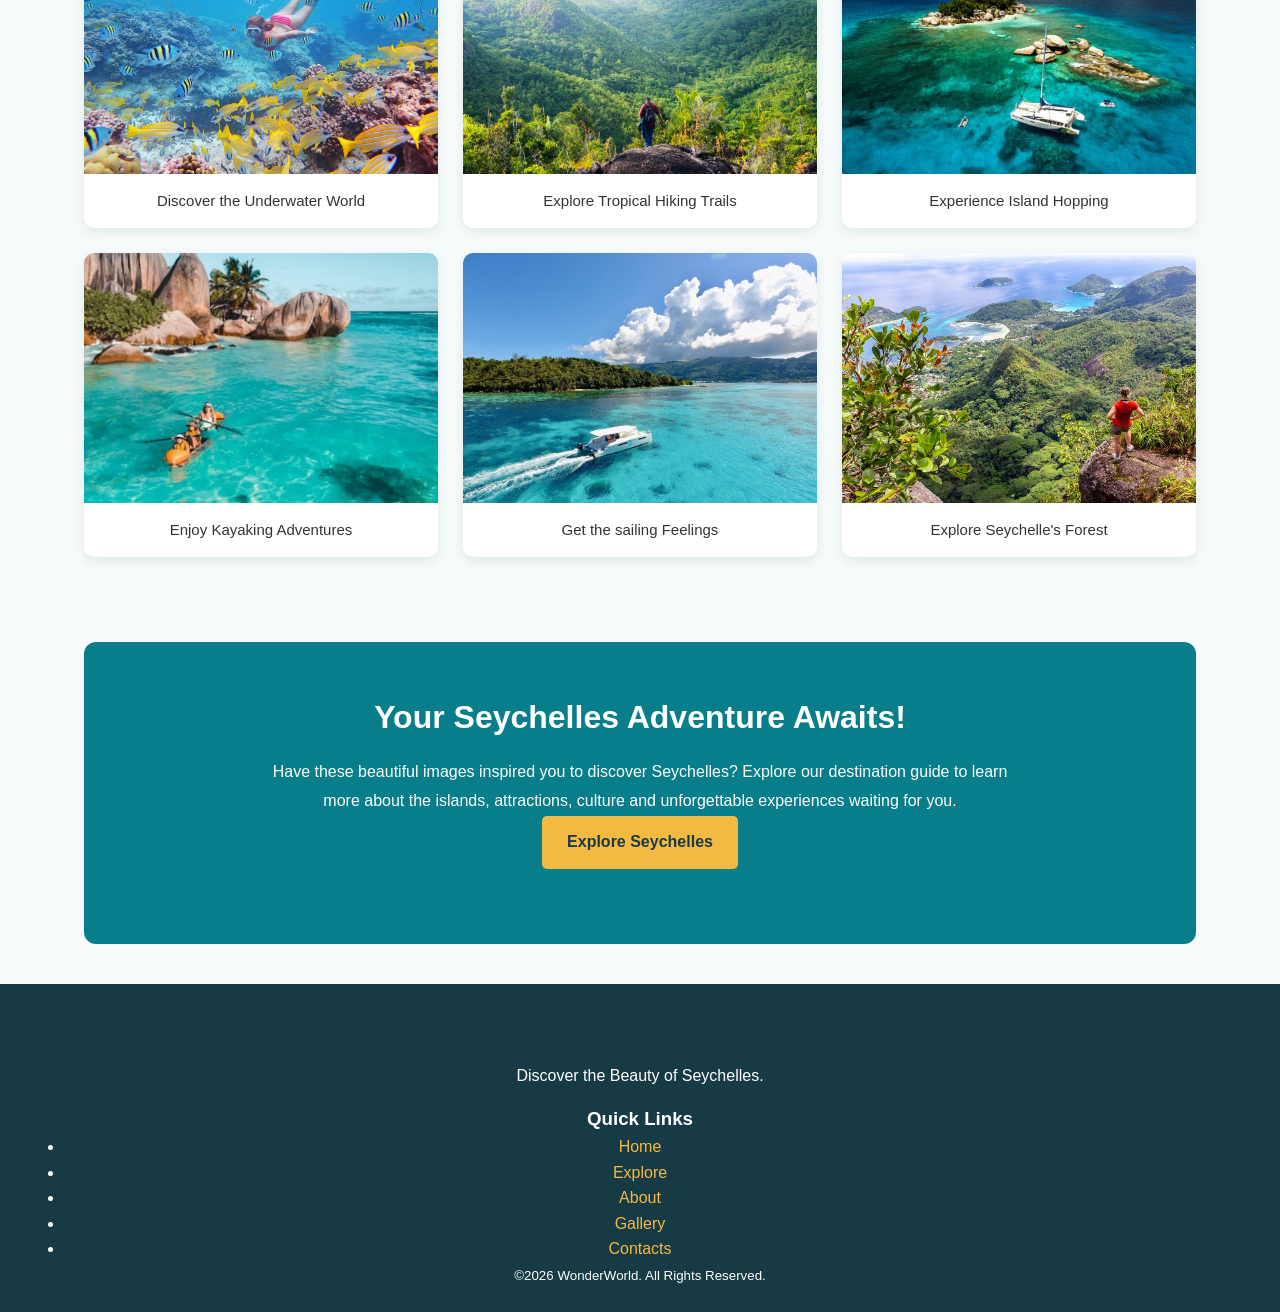
<file: HTML/gallery.html>
<!DOCTYPE html>
<html lang="en">
<head>
  <meta charset="UTF-8">
  <meta name="viewport" content="width=device-width, initial-scale=1.0">
  <meta name="description" content="Discover the beauty of Seychelles with WonderWorld. Explore stunning beaches, breathtaking landscapes, unique wildlife, local culture and unforgettable adventures.">
  <link rel="icon" type="image/png" href="../images/logo.png">
  <link rel="stylesheet" href="../CSS/style.css">
  <link rel="stylesheet" href="../CSS/gallery.css">
  <title>WonderWorld | Gallery</title>
</head>
<body>
  <header>
    <a href="index.html">
    <img src="../images/logo.png" alt="website-logo">
    </a>
    <p>
    Discover the Beauty of Seychelles
    </p>
    <nav class="navbar">
    <a href="index.html">Home</a>
    <a href="explore.html">Explore</a>
    <a href="about.html">About</a>
    <a href="gallery.html">Gallery</a>
    <a href="contact.html">Contact</a>
    </nav>
  </header>
  <main>
    <h1>Discover Seychelles Through Our Gallery</h1>
    <p>
        Welcome to the WonderWorld Gallery! Explore the breathtaking beauty of Seychelles through a collection of photographs capturing its stunning beaches, lush tropical landscapes, fascinating wildlife, rich culture and unforgettable island experiences. Let these images inspire your next adventure.
    </p>
    <section class="beaches-section">
      <h2>Paradise Beaches</h2>
      <div class="gallery-grid">
        <figure>
          <img src="../images/Anse-Source.jpg" alt="	Anse Source d'Argent beach with granite boulders">
          <figcaption>Anse Source d'Argent &dash; La Digue</figcaption>
        </figure>
        <figure>
          <img src="../images/anse-lazio.jpg" alt="White sandy beach and turquoise water at Anse Lazio">
          <figcaption>Anse Lazio &dash; Praslin</figcaption>
        </figure>
        <figure>
          <img src="../images/beau-vallon.jpg" alt="	Beautiful coastline at Beau Vallon beach">
          <figcaption>Beau Vallon &dash; Mahé</figcaption>
        </figure>
        <figure>
          <img src="../images/petite-anse.jpg" alt="	Tropical scenery at Petite Anse beach">
          <figcaption>Petite Anse &dash; Mahé</figcaption>
        </figure>
        <figure>
          <img src="../images/image3.jpg" alt="Beautiful beach with white sand">
          <figcaption>Beautiful Coastline &dash; Seychelles</figcaption>
        </figure>
        <figure>
          <img src="../images/banner.jpg" alt="Beautiful Coastline and sandy beaches">
          <figcaption>Beautiful Sandy Coastline &dash; Seychelles</figcaption>
        </figure>
      </div>
    </section>
    <section class="nature-section">
      <h2>Nature and Wildlife</h2>
      <p>Seychelles is famous for its unique wildlife and Natural Environment</p>
      <div class="gallery-grid">
        <figure>
          <img src="../images/giant-tortoise.jpg" alt="Aldabra giant tortoise in Seychelles">
          <figcaption>Aldabra Giant Tortoise</figcaption>
        </figure>
        <figure>
          <img src="../images/coco-de-mer.jpg" alt="	Coco de Mer palm tree in Seychelles">
          <figcaption>The Unique Coco de Mer Palm</figcaption>
        </figure>
        <figure>
          <img src="../images/black-parrot.jpg" alt="Seychelles black parrot in its natural habitat">
          <figcaption>Seychelles Black Parrot</figcaption>
        </figure>
        <figure>
          <img src="../images/tropical-forest.jpg" alt="Lush tropical forest in Seychelles">
          <figcaption>Tropical Forest Landscapes</figcaption>
        </figure>
        <figure>
          <img src="../images/May-valley.jpg" alt="Vallée de Mai">
          <figcaption>Vallée de Mai</figcaption>
        </figure>
        <figure>
          <img src="../images/unique-wild-life.jpg" alt="Aldabra giant tortoise in Seychelles">
          <figcaption>A Giant Tortoise</figcaption>
        </figure>
      </div>
    </section>
    <section class="culture-section">
      <h2>Culture and Seychellois Lifestyle</h2>
      <p>This section show visitors some of the traditions and everyday experiences of Seychelles.</p>
      <div class="gallery-grid">
        <figure>
          <img src="../images/moutya-dance.jpg" alt="Traditional Moutya dance performance in Seychelles">
          <figcaption>Traditional Moutya Dance</figcaption>
        </figure>
        <figure>
          <img src="../images/creole-food.jpg" alt="Traditional Seychellois Creole food">
          <figcaption>Delicious Creole Cuisine</figcaption>
        </figure>
        <figure>
          <img src="../images/seychelles-houses.jpg" alt="Traditional colourful house in Seychelles">
          <figcaption>Seychellois Architecture</figcaption>
        </figure>
        <figure>
          <img src="../images/local-fishing.jpg">
          <figcaption>Traditional Fishing</figcaption>
        </figure>
        <figure>
          <img src="../images/rich-culture.jpg" alt="Rich culture of Seychelles">
          <figcaption>Seychelles Rich Culture</figcaption>
        </figure>
        <figure>
          <img src="../images/traditional-dance.jpg" alt="People dancing a traditionam Dance">
          <figcaption>Seychellois Traditional dance</figcaption>
        </figure>
      </div>
    </section>
    <section class="adventures-section">
      <h2>Island Adventure and Experiences</h2>
      <p>This section showcases activities visitors can enjoy</p> 
      <div class="gallery-grid">
        <figure>
          <img src="../images/snorkelling.jpg" alt="Visitor snorkelling in clear Seychelles waters">
          <figcaption>Discover the Underwater World</figcaption>
        </figure>
        <figure>
          <img src="../images/hiking.jpeg" alt="Hiking trail through the tropical forest">
          <figcaption>Explore Tropical Hiking Trails</figcaption>
        </figure>
        <figure>
          <img src="../images/island-hoppings.jpg" alt="Boat travelling between Seychelles islands">
          <figcaption>Experience Island Hopping</figcaption>
        </figure>
        <figure>
          <img src="../images/kayaking.jpg" alt="	Kayaking across the turquoise waters of Seychelles">
          <figcaption>Enjoy Kayaking Adventures</figcaption>
        </figure>
        <figure>
          <img src="../images/island-hopping.jpg" alt="Visitors visiting the different Islands of Seychelles">
          <figcaption>Get the sailing Feelings</figcaption>
        </figure>
        <figure>
          <img src="../images/Hiking.jpg" alt="Hiking the Tropics of Seychelles">
          <figcaption>Explore Seychelle's Forest</figcaption>
        </figure>
      </div>
    </section>
    <section class="gallery-cta">
      <h2>Your Seychelles Adventure Awaits!</h2>
      <p>
        Have these beautiful images inspired you to discover Seychelles? Explore our destination guide to learn more about the islands, attractions, culture and unforgettable experiences waiting for you.
        <a href="explore.html">Explore Seychelles</a>
      </p>
    </section>
  </main>
  <footer>
      <div>
        <h2>WonderWorld</h2>
        <p>Discover the Beauty of Seychelles.</p>
        <h3>Quick Links</h3>
        <div>
          <ul>
            <li>
              <a href="index.html">Home</a>
            </li>
            <li>
              <a href="explore.html">Explore</a>
            </li>
            <li>
              <a href="about.html">About</a>
            </li>
            <li>
              <a href="gallery.html">Gallery</a>
            </li>
            <li>
              <a href="contact.html">Contacts</a>
            </li>
          </ul>
        </div>
        <small>&copy;2026 WonderWorld. All Rights Reserved.</small>
      </div>
    </footer>
</body>
</html>
</file>
<file: CSS/style.css>
* {
	margin: 0;
	padding: 0;
	box-sizing: border-box;
}

body {
  background-color: #F5FAFA;
	color: #333333;
	font-family: Arial, Helvetica, sans-serif;
	line-height: 1.6;
}
h1 {
	color: #087E8B;
	font-size: 36px;
	margin-bottom: 20px;
}
h2 {
	color: #173B45;
	font-size: 28px;
	margin-bottom: 10px;
}
p {
	margin-bottom: 15px;
}
a {
	color: #087E8B;
	text-decoration: none;
}
a:hover {
	color: #F4B942;
}
header {
	background-color: #173B45;
	color: white;
	padding: 15px 5%;
}
header .logo {
	display: grid;
	grid-template-columns: 1fr 1fr;
	width: 300px;
}

header img {
	width: 70px;
	height: auto;
}
nav {
	display: flex;
	flex-direction: row;
	justify-content: space-between;
	width: 200px;
	gap: 15px;
}
nav ul {
	list-style: none;
	display: flex;
	justify-content: center;
	align-items: center;
	gap: 25px;
}
nav a {
	color: white;
	font-weight: bold;
	background-color: #F4B942;
	padding: 5px 10px;
	border-radius: 5px;
	transition: color 0.3s ease;
}
nav a:hover {
	color: #173B45;
}
main {
	width: 90%;
	max-width: 1200px;
	margin: 30px auto;
}
footer {
	background-color: #173B45;
	color: white;
	text-align: center;
	padding: 25px 5%;
}
footer a{
	color: #F4B942;
}
footer a:hover {
	color: white;
}
</file>
<file: CSS/home.css>
.first-section {
  background-image: linear-gradient(rgba(0,0,0,0.35), rgba(0,0,0,0.35)), url('../images/banner.jpg');
  background-position: center;
  background-size: cover;
  min-height: 500px;
  display: flex;
  flex-direction: column;
  justify-content: center;
  align-items: center;
  color: white;
  padding: 40px 20px;
}
.first-section h1 {
  color: white;
  font-size: 48px;
  margin-bottom: 15px;
}
.first-section p {
  font-size: 20px;
  max-width: 700px;
  margin-bottom: 25px;
}
#first-p {
  font-size: 25px;
  color: rgb(208, 200, 200);
}
.first-section a {
  background-color: #F4B942;
  color: #173B45;
  padding: 10px 15px;
  border-radius: 5px;
  font-weight: bold;
  transition: background-color 0.3s ease;
}
#btn {
  display: flex;
  flex-direction: row;
  align-items: center;
  justify-content: space-between;
  gap: 15px;
}
.first-section a:hover {
  background-color: #087E8B;
  color: white;
}

.second-section {
  padding: 70px 20px;
  text-align: center;
  max-width: 1200px;
  margin: 0 auto;
}
.second-section h2 {
  font-size: 32px;
  margin-bottom: 20px;
  max-width: 900px;
  margin-left: auto;
  margin-right: auto;
}
.second-section > p {
  max-width: 850px;
  margin: 0 auto 20px;
  font-size: 17px;
  line-height: 1.8;
}
.facts-container {
  display: grid;
  grid-template-columns: repeat(3, 1fr);
  gap: 25px;
  margin-top: 40px;
}
.facts-container div {
  background-color: white;
  padding: 30px 20px;
  border-radius: 12px;
  box-shadow: 0 4px 12px rgba(0, 0, 0, 0.08);
  transition: transform 0.3s ease;
}
.facts-container div {
  transform: translateY(-5px)
}
.facts-container div p span {
  display: block;
  font-size: 32px;
  font-weight: bold;
  color: #087E8B;
}
.facts-container div p {
  font-size: 16px;
  font-weight: 500px;
}
.third-section {
  background-color: white;
  border-radius: 10px;
  overflow: hidden;
  box-shadow: 0 2px 10px rgba(0, 0, 0, 0.08);
}
.third-section img{
  width: 100%;
  height: 400px;
  object-fit: cover;
  border-radius: 30px;
  padding-left: 20px;
  padding-right: 20px;
}
.third-section h2 {
  margin-left: 20px;
}
.third-section h3 {
  margin-bottom: 25px;
  margin-left: 20px;
}
.third-section p {
  margin-left:20px;
  margin-top: 20px;
  margin-bottom: 20px;
}
.forth-section {
  padding: 50px 0;
  text-align: center;
}
.forth-section .cards {
  display: grid;
  grid-template-columns: repeat(3, 1fr);
  gap: 25px;
  margin-top: 30px;
}
.forth-section article {
  background-color: white;
  border-radius: 10px;
  overflow: hidden;
  box-shadow: 0 2px 10px rgba(0,0,0,0.08);
  text-align: left;
  transition: transform 0.3s ease;
}
.forth-section article:hover {
  transform: translateY(-8px);
}
.forth-section article img {
  width: 100%;
  height: 220px;
  object-fit: cover;
}
.forth-section article h3 {
  padding: 0 15px;
}
.forth-section article p {
  padding: 0 15px;
}
.forth-section article a {
  display: inline-block;
  margin: 0 15px 20px;
  background-color: #F4B942;
  color: #173B45;
  padding: 10px 15px;
  border-radius: 5px;
  font-weight: bold;
  transition: background-color 0.3s ease;
}
.forth-section article a:hover {
  background-color: #087E8B;
  color: white;
}

.fifth-section {
  background-color:#087E8B;
  color: white;
  text-align: center;
  padding: 60px 20px;
  border-radius: 10px;
  margin: 50px 0;
}
.fifth-section h2 {
  color: white;
  font-size: 32px;
}
.fifth-section p {
  max-width: 700px;
  margin: 0 auto 25px;
}
.fifth-section a {
  display: inline-block;
  background-color: #F4B942;
  color: #173B45;
  padding: 12px 25px;
  border-radius: 5px;
  font-weight: bold;
  margin: 5px;
  transition: background-color 0.3s ease;
}
.fifth-section a:hover {
  background-color: white;
  color: #087E8B;
}
.fifth-section img {
  background-image: 	linear-gradient(rgba(0,0,0,0.45), rgba(0,0,0,0.45)), url('../images/journey-start.jpg');
  background-position: center;
  background-size: cover;
  background-repeat: no-repeat;
  min-height: 350px;
  display: flex;
  flex-direction: column;
  justify-content: center;
  align-items: center;
  color: white;
  padding: 60px 20px;
  border-radius: 10px;
}
</file>
<file: CSS/about.css>
main > h1 {
  text-align: center;
  font-size: 40px;
  margin-top: 40px;
  margin-bottom: 20px;
}
main > p {
  max-width: 850px;
  margin: 0 auto 30px;
  text-align: center;
  font-size: 18px;
}

.profile-photo {
  display: block;
  width: 220px;
  height: 220px;
  object-fit: cover;
  margin: 0 auto 40px;
  border: 5px solid white;
  box-shadow: 	0 4px 12px rgba(0,0,0,0.15);
  border-radius: 50px;
}
.first-section > div {
  background-color: white;
  padding: 35px;
  border-radius: 12px;
  max-width: 1000px;
  margin: 0 auto 40px;
  box-shadow: 0 4px 12px rgba(0,0,0,0.06);
  display: grid;
  grid-template-columns: 2fr 1fr;
}
.first-section h2 {
  font-size: 28px;
  margin-bottom: 20px;
}
.first-section p {
  font-size: 17px;
  line-height: 1.8;
  text-align: justify;
}
/*.first-section > div {
  display: grid;
  grid-template-columns: 2fr 1fr;
  justify-content: space-between;
} */

.second-section {
  padding: 40px 20px;
  max-width: 1000px;
  margin: 0 auto 40px;
}
.second-section > div {
  display: grid;
  grid-template-columns: repeat(2, 1fr);
  gap: 20px;
  background-color: white;
  padding: 35px;
  border-radius: 12px;
  box-shadow: 0 4px 12px rgba(0,0,0,0.06);
}
.second-section h3 {
  font-size: 22px;
  color: #087E8B;
  margin-bottom: 15px;
  font-weight: bold;
}
.second-section ol {
  padding-left: 25px;
  line-height: 2;
}
.second-section li {
  padding-left: 5px;
  margin-bottom: 5px;
}

.third-section {
  background-color: #087E8B;
  color: white;
  padding: 50px 30px;
  text-align: center;
  border-radius: 12px;
  max-width: 1000px;
  margin: 40px auto;
}
.third-section h2 {
  color: white;
  font-size: 32px;
  margin-bottom: 25px;
}
.third-section a {
  display: inline-block;
  background-color: #F4B942;
  color: #173B45;
  padding: 12px 25px;
  border-radius: 5px;
  font-weight: bold;
  text-decoration: none;
  margin: 10px;
  transition: background-color 0.3s ease;
}
.third-section a:hover {
  background-color: white;
  color: #087E8B;
}
.third-section p {
  max-width: 750px;
  margin: 25px auto 0;
  line-height: 1.8;
}
</file>
<file: CSS/contact.css>
main > h1 {
  text-align: center;
  font-size: 40px;
  margin-top: 40px;
  margin-bottom: 20px;
}
main > p {
  max-width: 850px;
  margin: 0 auto 40px;
  text-align: center;
  font-size: 18px;
  line-height: 1.8;
  padding: 0 20px;
}

.first-section {
  max-width: 850px;
  margin: 0 auto 40px;
  padding: 35px 25px;
  background-color: white;
  border-radius: 12px;
  box-shadow: 0 4px 12px rgba(0,0,0,0.06);
  text-align: center;
}
.first-section h2 {
  font-size: 28px;
  margin-bottom: 25px;
}
.first-section a {
  display: inline-block;
  background-color: #087E8B;
  color: white;
  padding: 12px 25px;
  border-radius: 5px;
  text-decoration: none;
  transition: 	background-color 0.3s ease;
  margin: 8px;
  font-weight: bold;
}
.first-section a:hover {
  background-color: #173B45;
}

.second-section {
  max-width: 850px;
  margin: 0 auto 60px;
  padding: 35px;
  background-color: white;
  border-radius: 12px;
  box-shadow: 0 4px 12px rgba(0,0,0,0.08);
}
.second-section h2 {
  text-align: center;
  font-size: 30px;
  margin-bottom: 30px;
}
.second-section form section {
  display: flex;
  flex-direction: column;
  gap: 10px;
}
.second-section label {
  font-weight: bold;
  color: #173B45;
  text-align: left;
  margin-top: 10px;
}
.second-section input[type="text"],
.second-section input[type="email"],
.second-section select {
  width: 100%;
  padding: 12px;
  border: 1px solid #D1DCDC;
  border-radius: 6px;
  font-size: 16px;
  background-color: #FFFFFF;
}
.second-section textarea {
  width: 100%;
  padding: 12px;
  border: 1px solid #D1DCDC;
  border-radius: 6px;
  font-size: 16px;
  font-family: inherit;
  resize: vertical;
  min-height: 150px;
}
.second-section input[type="text"]:focus,
.second-section input[type="email"]:focus,
.second-section select:focus,
.second-section textarea:focus {
  outline: none;
  border-color: #087E8B;
  box-shadow: 0 0 0 3px rgba(8, 126, 139, 0.12);
}
.second-section input[type="checkbox"] {
  width: 18px;
  height: 18px;
  align-self: flex-start;
  margin-top: 15px;
  cursor: pointer;
}
.second-section label[for="newsletter"] {
  font-weight: normal;
  cursor: pointer;
  margin-top: 0;
}
.second-section button {
  background-color: #F4b942; 
  color: #173B45;
  padding: 14px 25px;
  border: none;
  border-radius: 6px;
  font-size: 16px;
  font-weight: bold;
  cursor: pointer;
  margin-top: 20px;
  transition: background-color 0.3s ease;
  width: 200px;
}
.second-section button:hover {
  background-color: #087E8B;
  color: white;
}
</file>
<file: CSS/explore.css>
.first-section {
  background-image: linear-gradient(rgba(0,0,0,0.35), rgba(0,0,0,0.35)), url("../images/image1.jpg");
  background-position: center;
  background-size: cover;
  min-height: 500px;
  display: flex;
  flex-direction: column;
  justify-content: center;
  align-items: center;
  text-align: center;
  color: white;
  padding: 60px 20px;
}
.first-section h1 {
  font-size: 40px;
  margin-bottom: 20px;
  color: #F5FAFA;
}
.first-section p {
  max-width: 850px;
  margin: 0px auto;
  font-size: 18px;
  line-height: 1.8;
}

.second-section {
  padding: 60px 20px;
  text-align: center;
}
.second-section h2 {
  font-size: 32px;
  margin-bottom: 35px;
}
.second-section div {
  display: grid;
  grid-template-columns: repeat(3, 1fr);
  gap: 25px;
  max-width: 1200px;
  margin: 0 auto;
}
.second-section div article {
  background-color: white;
  border-radius: 12px;
  overflow: hidden;
  box-shadow: 0 4px 12px rgba(0, 0, 0, 0.08);
  text-align: left;
  transition: transform 0.3s ease;
}
.second-section div article:hover {
  transform: translateY(-6px);
}
.second-section div article img {
  width: 100%;
  height: 230px;
  object-fit: cover;
}
.second-section div article h3 {
  padding: 15px 15px 5px;
  font-size: 22px;
}
.second-section div article p {
  padding: 0 15px 20px;
  line-height: 1.7;
}

.third-section {
  padding: 60px 20px;
  background-color: #EAF4F4;
}
.third-section h2 {
  font-size: 32px;
  margin-bottom: 25px;
  text-align: center;
}
.third-section div {
  background-color: white;
  padding: 25px;
  margin-bottom: 20px;
  border-radius: 10px;
  line-height: 1.8;
  display: grid;
  grid-template-columns: repeat(2, 1fr);
  gap: 40px;
}
.third-section article h3 {
  padding: 15px 15px 5px;
  font-size: 22px;
}
.third-section article p {
  padding: 0 15px 20px;
  line-height: 1.7; 
}
.third-section article img {
  width: 100%;
  height: 320px;
  object-fit: cover;
  border-radius: 10px;
}

.fourth-section {
  padding: 60px 20px;
  background-color: white;
  text-align: center;
}
.fourth-section h2 {
  font-size: 32px;
  margin-bottom: 35px;
}
.fourth-section div {
  display: grid;
  grid-template-columns: repeat(3, 1fr);
  gap: 25px;
  max-width: 1200px;
  margin: 0 auto;
}
.fourth-section div article {
  background-color: white;
  border-radius: 12px;
  overflow: hidden;
  box-shadow: 0 4px 12px rgba(0, 0, 0, 0.08);
  text-align: left;
  transition: transform 0.3s ease;
}
.fourth-section div article:hover {
  transform: translateY(-6px);
}
.fourth-section div article img {
  width: 100%;
  height: 230px;
  object-fit: cover;
}
.fourth-section div article h3 {
  padding: 15px 15px 5px;
  font-size: 22px;
}
.fourth-section div article p {
  padding: 0 15px 20px;
  line-height: 1.7;
}
.fifth-section {
  padding: 60px 20px;
  background-color: #F5FAFA;
  text-align: center;
}
.fifth-section h2 {
  font-size: 32px;
  margin-bottom: 35px;
}
.fifth-section div {
  display: grid;
  grid-template-columns: repeat(3, 1fr);
  gap: 25px;
  max-width: 1200px;
  margin: 0 auto;
}
.fifth-section div article {
  background-color: white;
  border-radius: 12px;
  overflow: hidden;
  box-shadow: 0 4px 12px rgba(0, 0, 0, 0.08);
  text-align: left;
  transition: transform 0.3s ease;
}
.fifth-section div article:hover {
  transform: translateY(-6px);
}
.fifth-section div article img {
  width: 100%;
  height: 230px;
  object-fit: cover;
}
.fifth-section div article h3 {
  padding: 15px 15px 5px;
  font-size: 22px;
}
.fifth-section div article p {
  padding: 0 15px 20px;
  line-height: 1.7;
}
.fifth-section > p {
  text-align: center;
  padding: 40px 20px;
}
.tourism-link {
  display: inline-block;
  background-color: #087E8B;
  color: white;
  padding: 12px 25px;
  border-radius: 5px;
  font-weight: bold;
  text-decoration: none;
  transition: background-color 0.3s ease;
}
.tourism-link:hover {
  background-color: #173B45;
}
</file>
<file: CSS/gallery.css>
main > h1,
.gallery-intro h1 {
    text-align: center;
    font-size: 40px;
    margin: 40px 0 20px;
}

.gallery-intro {
    text-align: center;
    padding: 0 15px 35px;
}

.gallery-intro p,
main > p {
    max-width: 850px;
    margin: 0 auto 40px;
    text-align: center;
    font-size: 18px;
    line-height: 1.8;
}

/* Gallery category sections */
.beaches-section,
.nature-section,
.culture-section,
.adventures-section {
    padding: 45px 20px;
    margin: 0 auto;
}

.beaches-section,
.culture-section {
    background-color: #FFFFFF;
}

.nature-section,
.adventures-section {
    background-color: #F5FAFA;
}

.beaches-section h2,
.nature-section h2,
.culture-section h2,
.adventures-section h2 {
    text-align: center;
    font-size: 30px;
    color: #173B45;
    margin-bottom: 30px;
}

.nature-section > p,
.culture-section > p,
.adventures-section > p {
    max-width: 850px;
    margin: 0 auto 30px;
    text-align: center;
    line-height: 1.8;
}

/* Grid and figures */
.gallery-grid {
    display: grid;
    grid-template-columns: repeat(3, minmax(0, 1fr));
    gap: 25px;
    max-width: 1200px;
    margin: 0 auto;
}

.gallery-grid figure {
    background-color: #FFFFFF;
    border-radius: 10px;
    overflow: hidden;
    box-shadow: 0 4px 12px rgba(0, 0, 0, 0.08);
    transition: transform 0.3s ease;
}

.gallery-grid figure:hover {
    transform: translateY(-5px);
}

.gallery-grid figure img {
    width: 100%;
    height: 250px;
    object-fit: cover;
    display: block;
    transition: transform 0.4s ease;
}

.gallery-grid figure:hover img {
    transform: scale(1.04);
}

.gallery-grid figure figcaption {
    padding: 15px;
    text-align: center;
    font-size: 15px;
    color: #333333;
    font-weight: 500;
}

/* Gallery CTA */
.gallery-cta {
    background-color: #087E8B;
    color: #FFFFFF;
    text-align: center;
    padding: 50px 20px;
    margin: 40px 20px;
    border-radius: 12px;
}

.gallery-cta h2 {
    color: #FFFFFF;
    font-size: 32px;
    margin-bottom: 15px;
}

.gallery-cta p {
    max-width: 750px;
    margin: 0 auto 25px;
    line-height: 1.8;
}

.gallery-cta a {
    display: inline-block;
    background-color: #F4B942;
    color: #173B45;
    padding: 12px 25px;
    border-radius: 5px;
    font-weight: bold;
    text-decoration: none;
    transition: background-color 0.3s ease, color 0.3s ease;
}

.gallery-cta a:hover {
    background-color: #FFFFFF;
    color: #087E8B;
}
</file>
